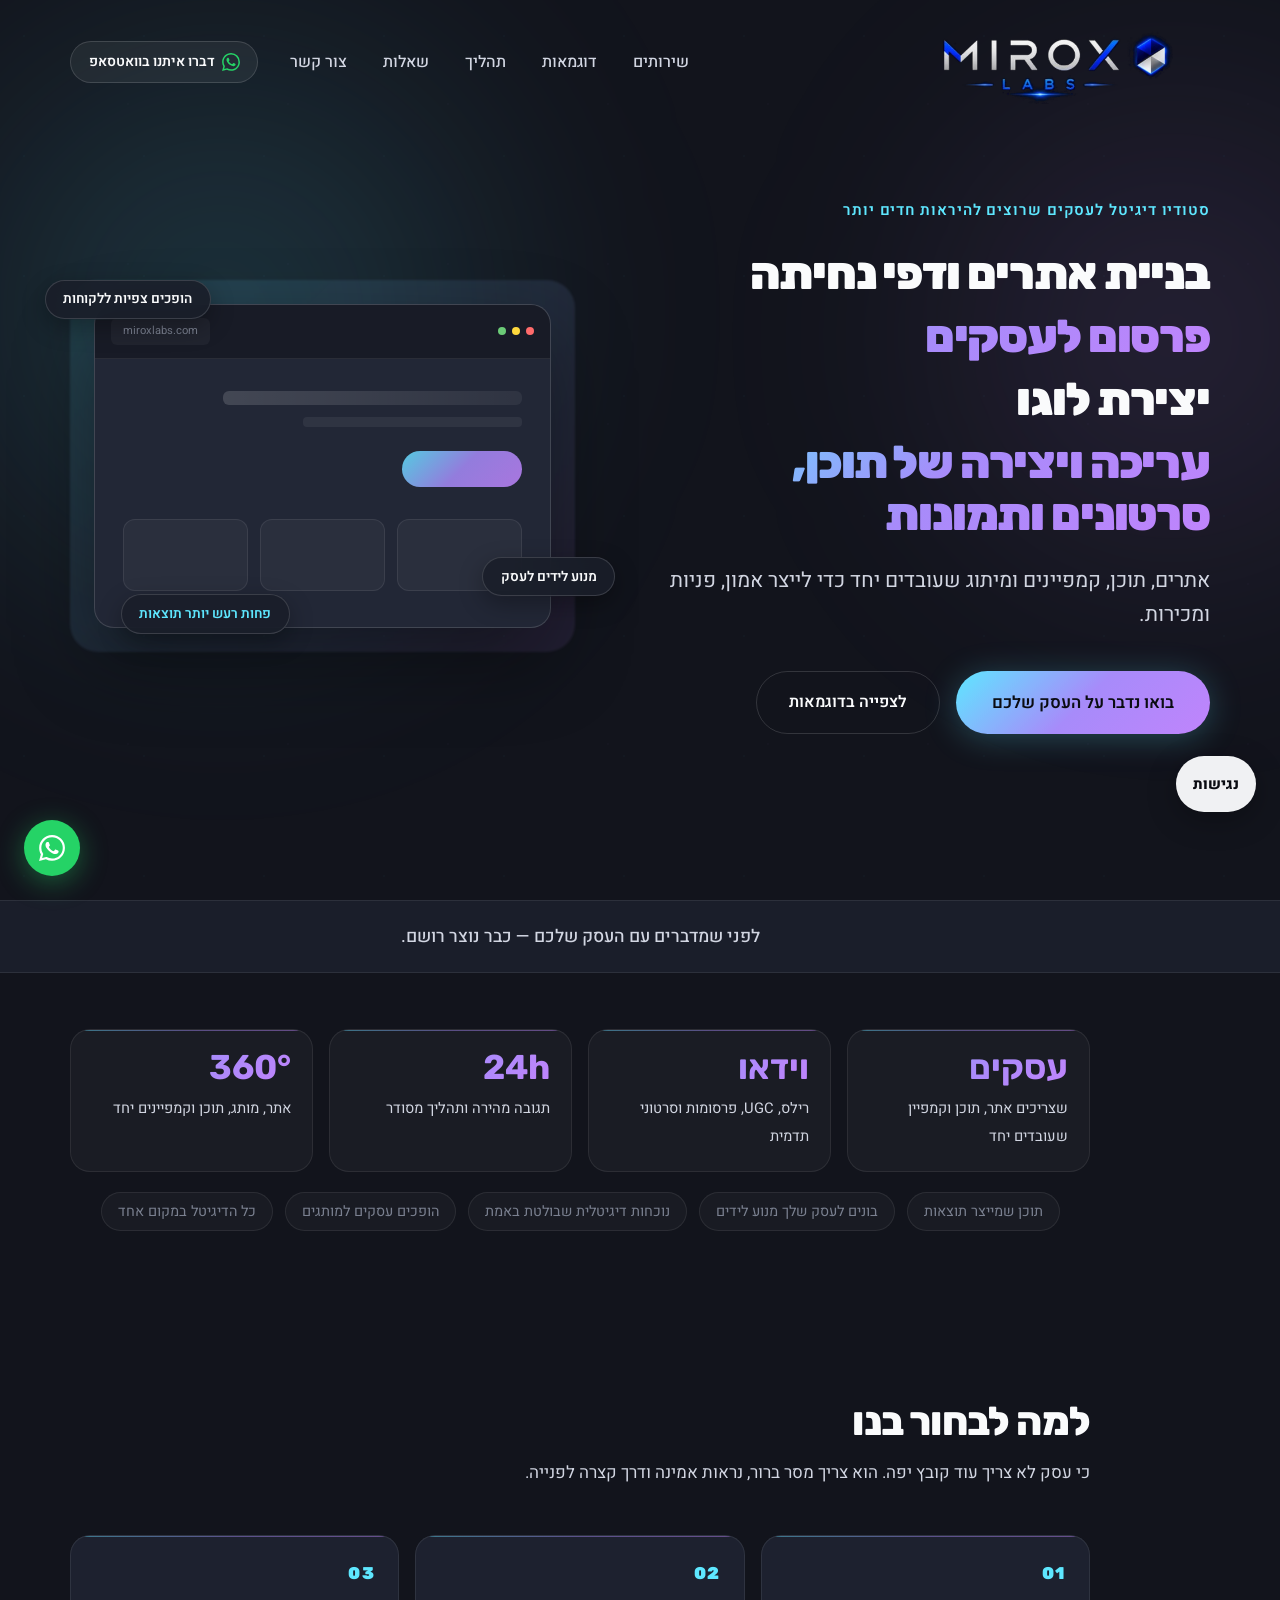
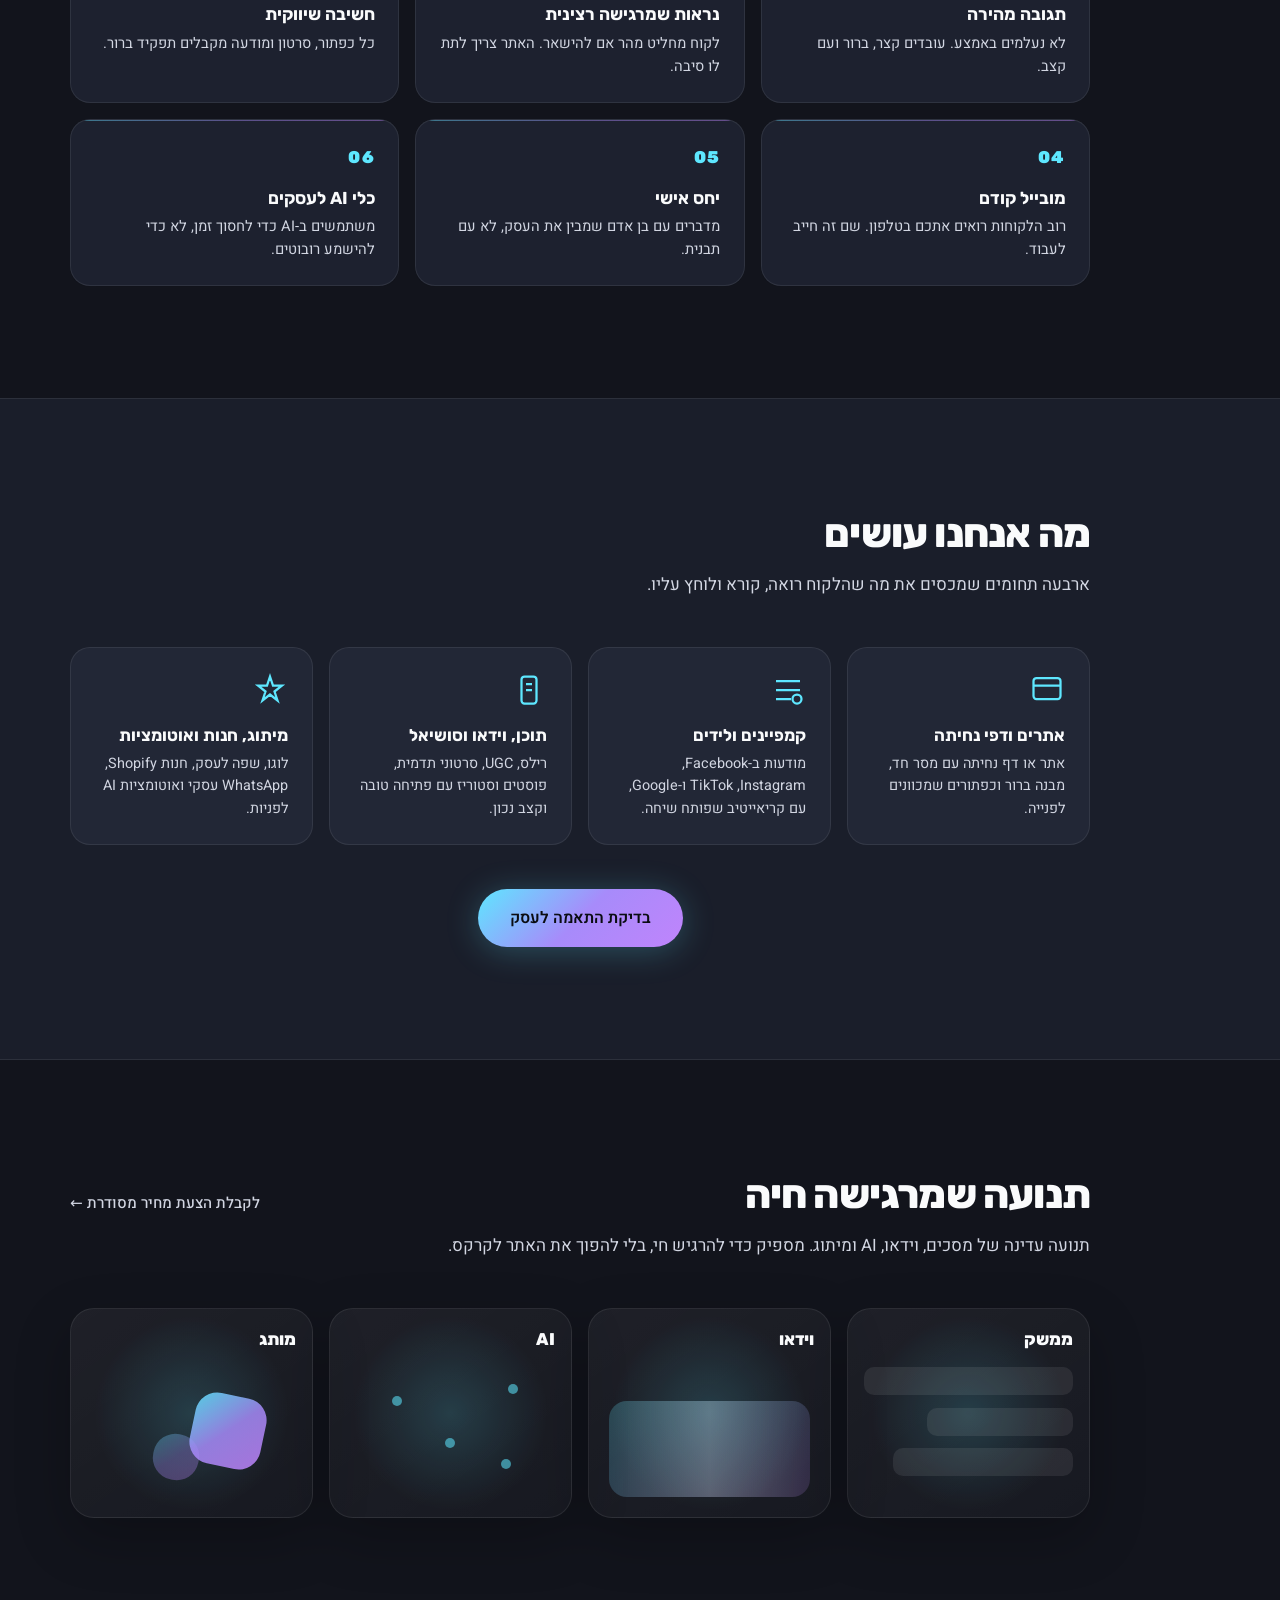
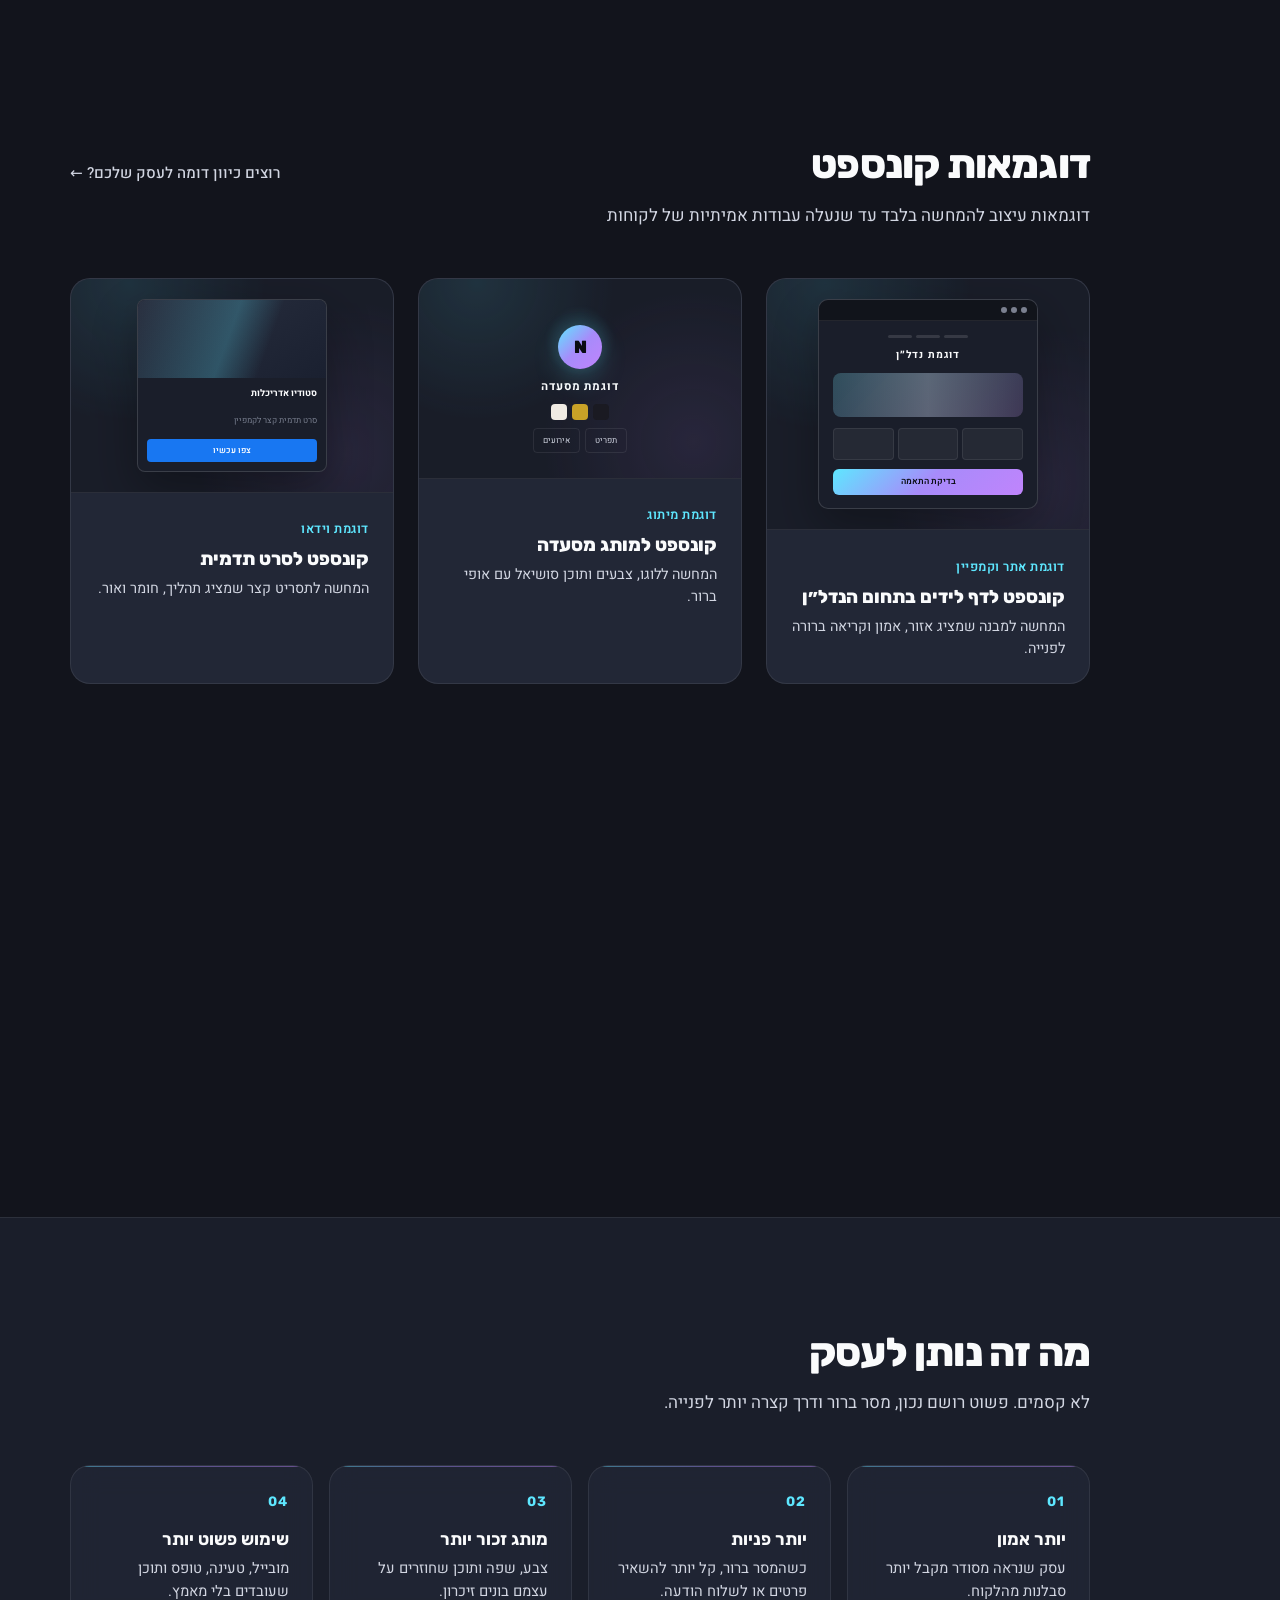
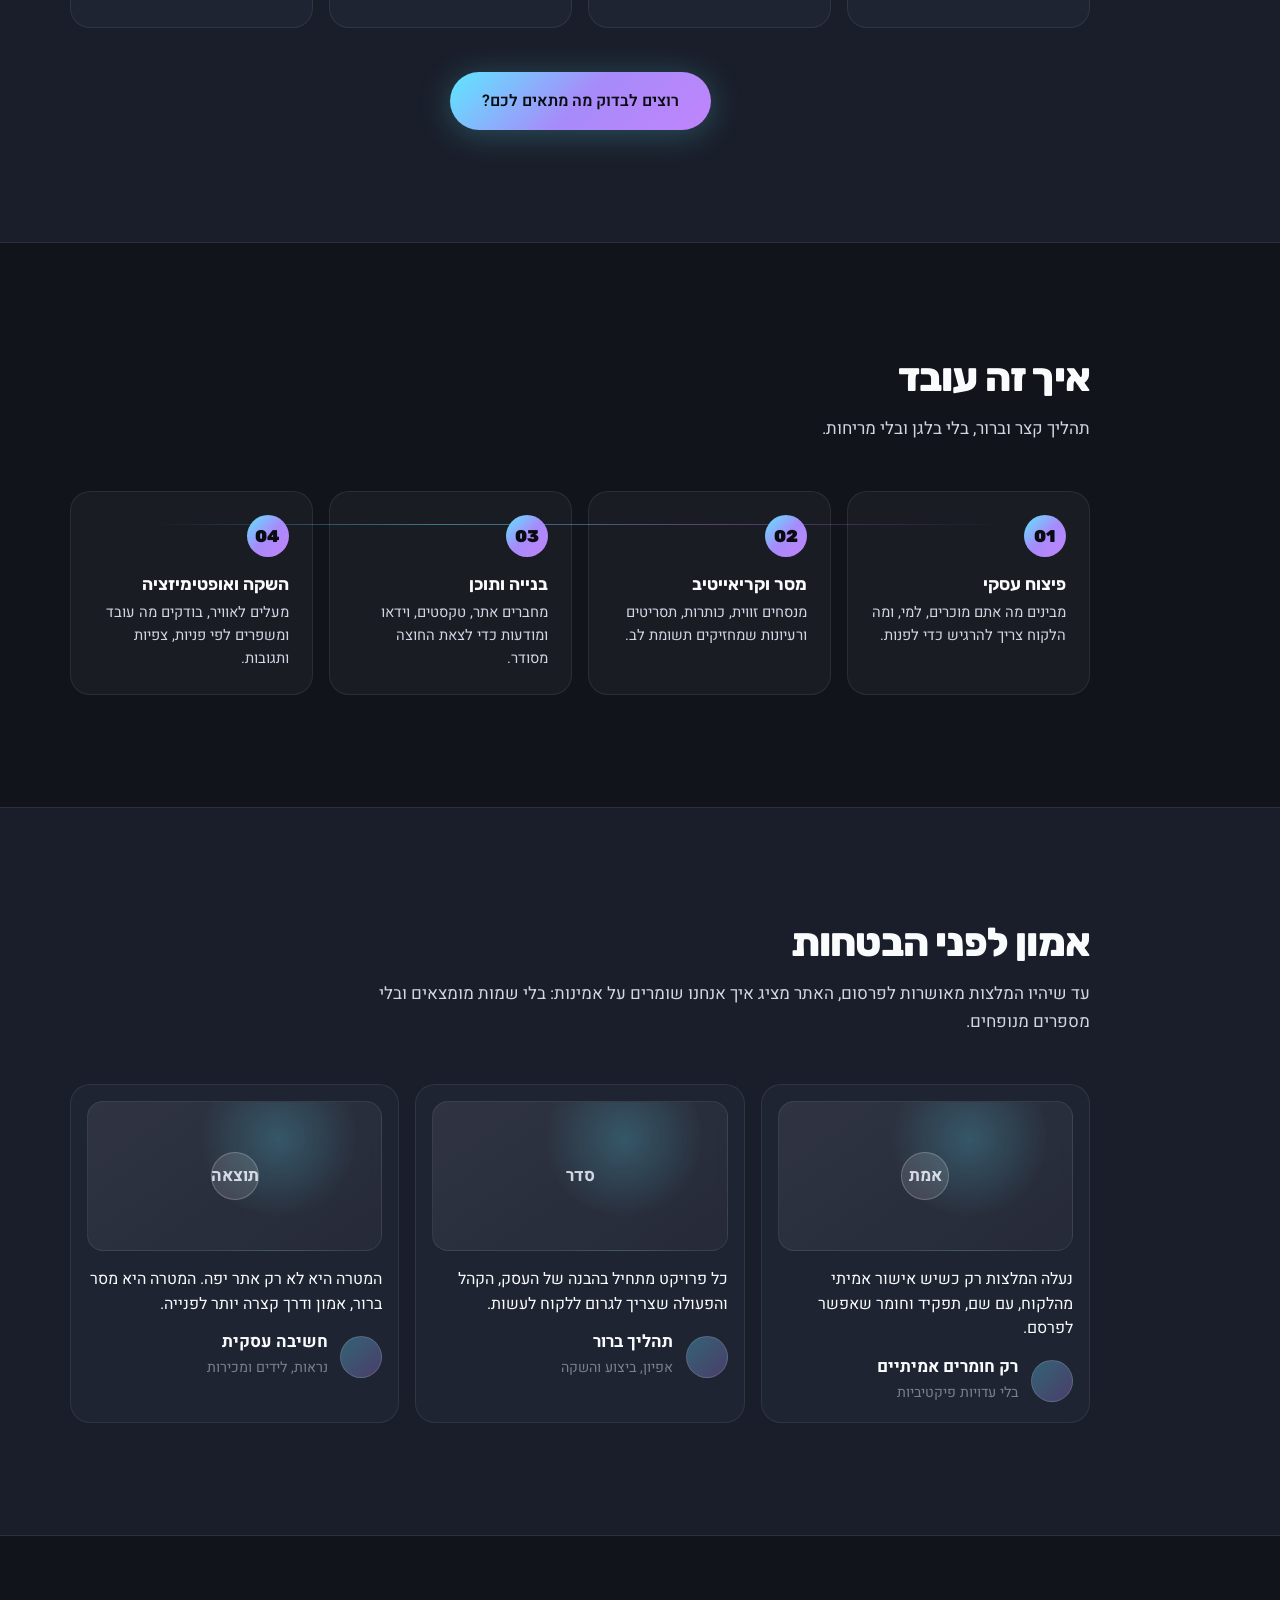
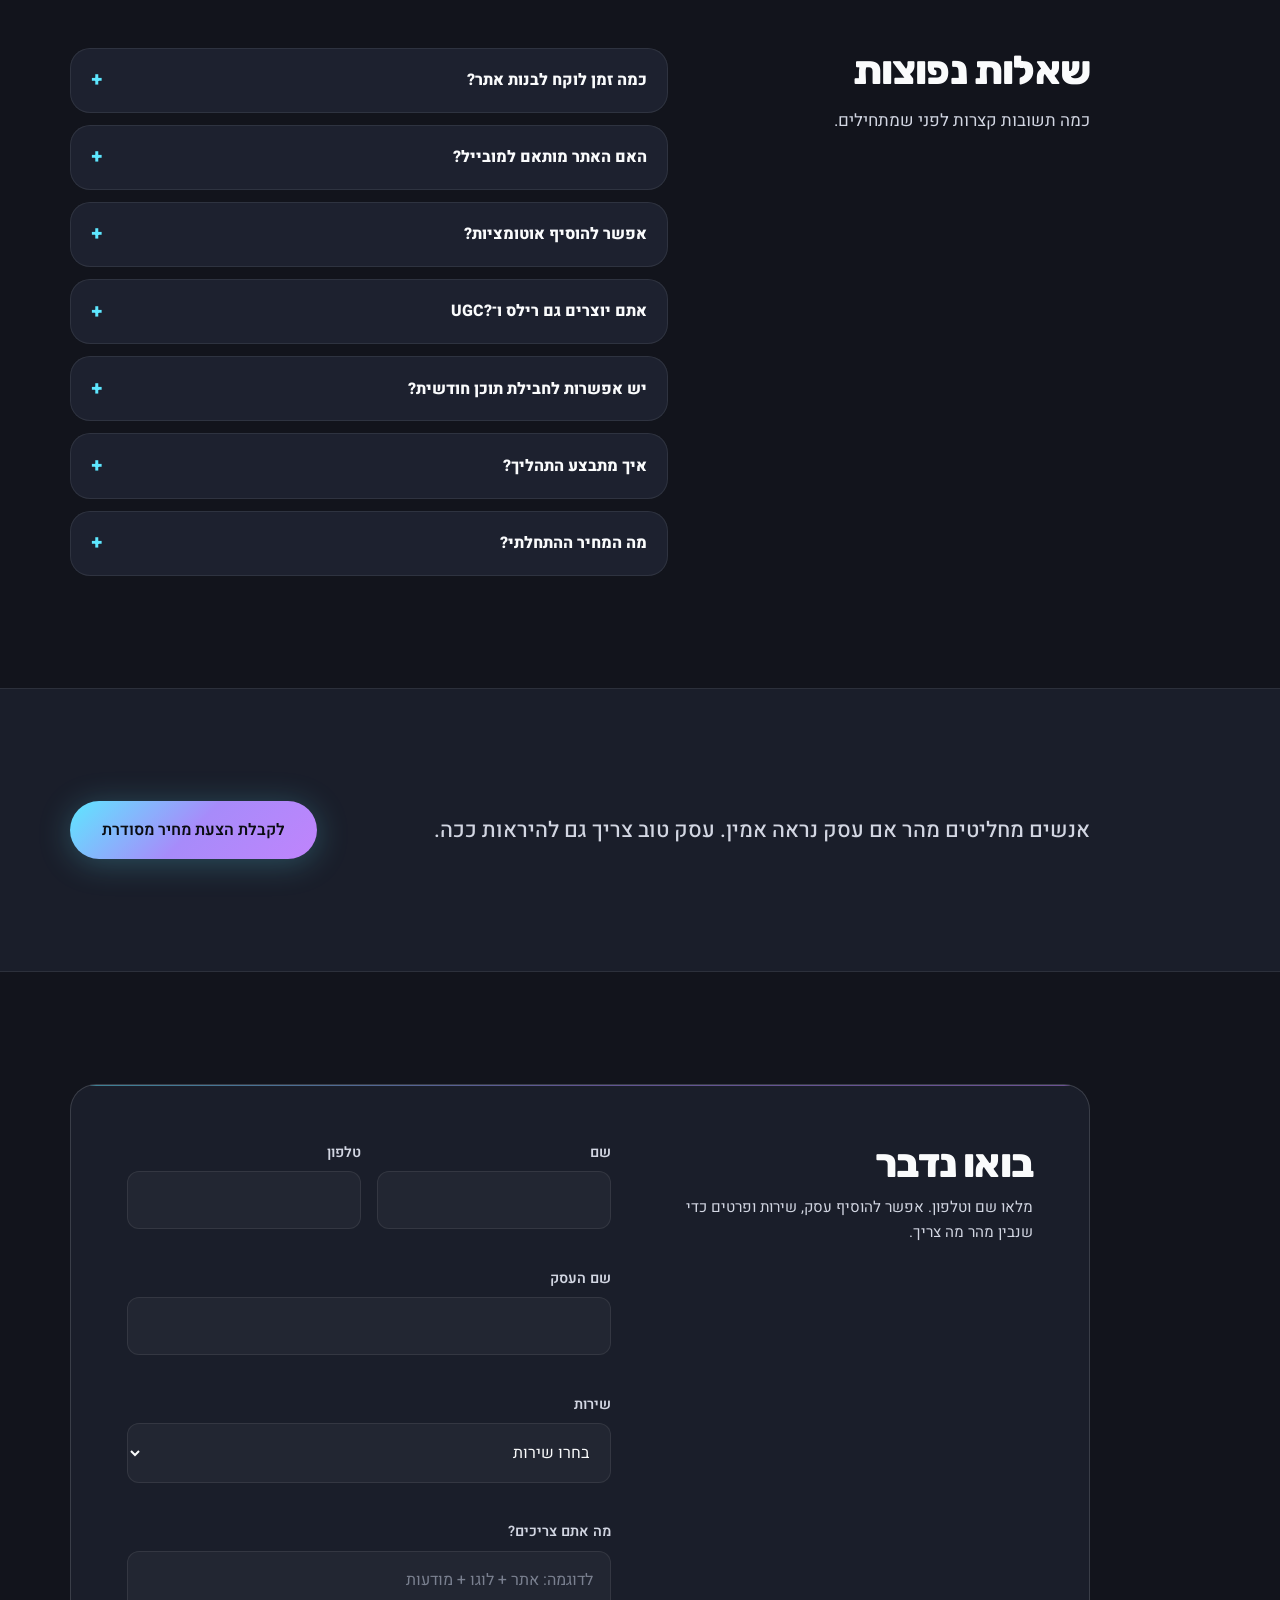
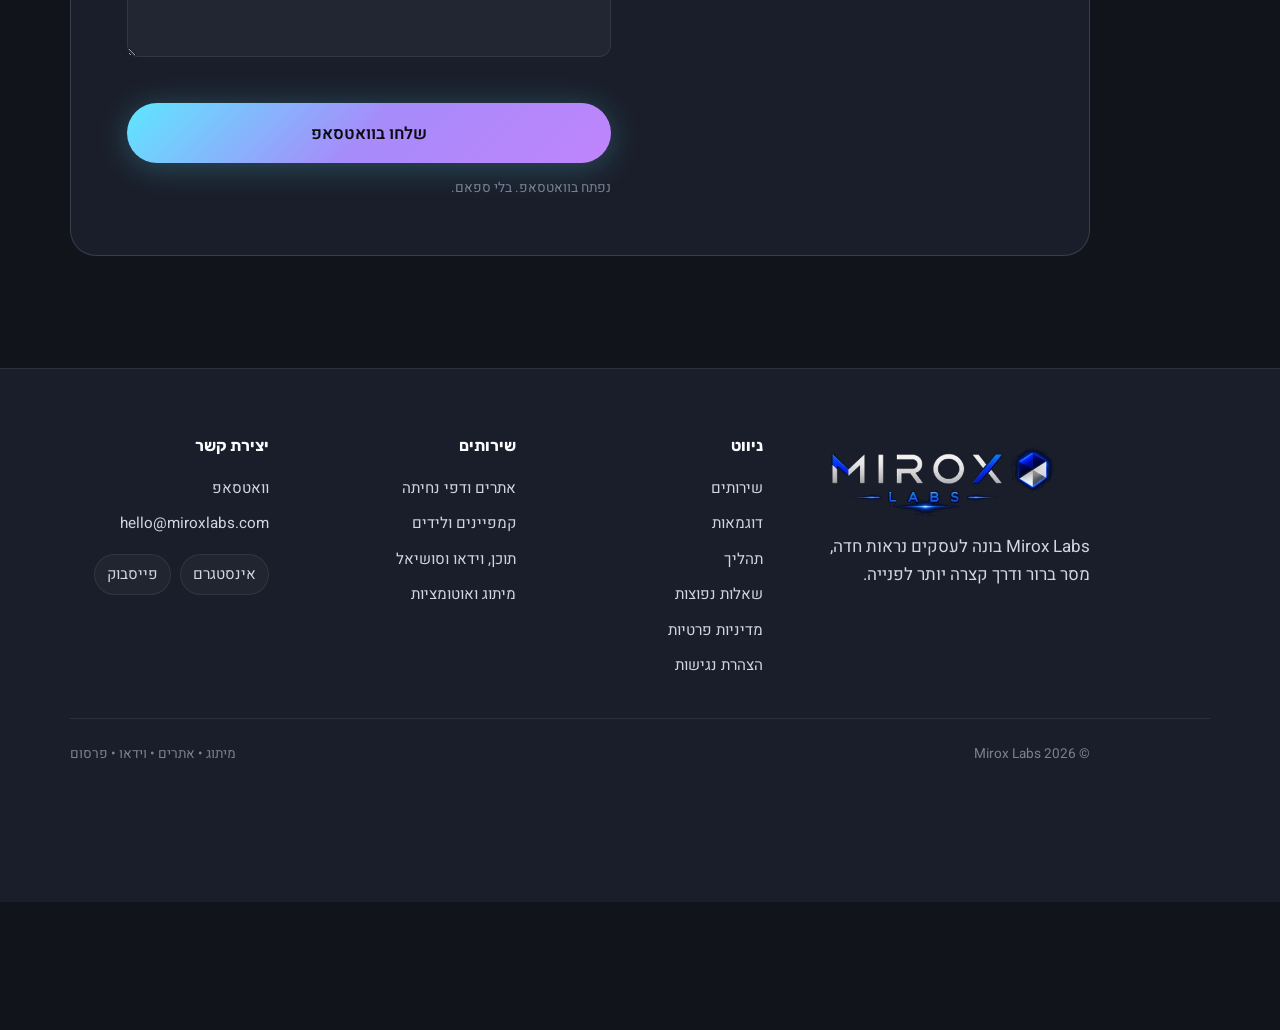
<file: index.html>
<!DOCTYPE html>
<html lang="he" dir="rtl" data-whatsapp="972557128536">
<head>
  <meta charset="UTF-8" />
  <meta name="viewport" content="width=device-width, initial-scale=1.0" />
  <meta name="description" content="סוכנות דיגיטל לעסקים שבונה אתרים דפי נחיתה תוכן קמפיינים וחוויית מותג שמייצרת פניות" />
  <meta name="theme-color" content="#12141c" />
  <title>Mirox Labs | אתרים תוכן וקמפיינים לעסקים</title>
  <link rel="icon" href="assets/nexora-logo-transparent.png" type="image/png" />
  <link rel="preconnect" href="https://fonts.googleapis.com" />
  <link rel="preconnect" href="https://fonts.gstatic.com" crossorigin />
  <link href="https://fonts.googleapis.com/css2?family=Heebo:wght@400;500;600;700&family=Rubik:wght@700;800;900&display=swap" rel="stylesheet" />
  <link rel="stylesheet" href="styles.css" />
</head>
<body>
  <a class="skip-link" href="#main-content">דלג לתוכן הראשי</a>
  <div class="scroll-progress" id="scrollProgress" aria-hidden="true"></div>

  <div class="bg" aria-hidden="true">
    <div class="bg__gradient bg__gradient--hero"></div>
    <div class="bg__gradient bg__gradient--services"></div>
  </div>

  <header class="nav" id="nav" role="banner">
    <div class="shell nav__row">
      <a href="#main-content" class="logo" aria-label="Mirox Labs">
        <img src="assets/nexora-logo-transparent.png" alt="Mirox Labs" class="logo__img" width="248" height="54" />
      </a>
      <nav class="nav__menu" id="navMenu" aria-label="ניווט ראשי">
        <ul class="nav__list">
          <li><a href="#services">שירותים</a></li>
          <li><a href="#work">דוגמאות</a></li>
          <li><a href="#process">תהליך</a></li>
          <li><a href="#faq">שאלות</a></li>
          <li><a href="#contact">צור קשר</a></li>
        </ul>
        <a href="#" class="nav__wa" id="navWa" target="_blank" rel="noopener noreferrer">
          <svg width="18" height="18" viewBox="0 0 24 24" fill="currentColor" aria-hidden="true"><path d="M17.472 14.382c-.297-.149-1.758-.867-2.03-.967-.273-.099-.471-.148-.67.15-.197.297-.767.966-.94 1.164-.173.199-.347.223-.644.075-.297-.15-1.255-.463-2.39-1.475-.883-.788-1.48-1.761-1.653-2.059-.173-.297-.018-.458.13-.606.134-.133.298-.347.446-.52.149-.174.198-.298.298-.497.099-.198.05-.371-.025-.52-.075-.149-.669-1.612-.916-2.207-.242-.579-.487-.5-.669-.51-.173-.008-.371-.01-.57-.01-.198 0-.52.074-.792.372-.272.297-1.04 1.016-1.04 2.479 0 1.462 1.065 2.875 1.213 3.074.149.198 2.096 3.2 5.077 4.487.709.306 1.262.489 1.694.625.712.227 1.36.195 1.871.118.571-.085 1.758-.719 2.006-1.413.248-.694.248-1.289.173-1.413-.074-.124-.272-.198-.57-.347m-5.421 7.403h-.004a9.87 9.87 0 01-5.031-1.378l-.361-.214-3.741.982.998-3.648-.235-.374a9.86 9.86 0 01-1.51-5.26c.001-5.45 4.436-9.884 9.888-9.884 2.64 0 5.122 1.03 6.988 2.898a9.825 9.825 0 012.893 6.994c-.003 5.45-4.435 9.884-9.881 9.884m8.413-18.297A11.815 11.815 0 0012.05 0C5.495 0 .16 5.335.157 11.892c0 2.096.547 4.142 1.588 5.945L.057 24l6.305-1.654a11.882 11.882 0 005.683 1.448h.005c6.554 0 11.89-5.335 11.893-11.893a11.821 11.821 0 00-3.48-8.413z"/></svg>
          דברו איתנו בוואטסאפ
        </a>
      </nav>
      <button class="nav__ham" id="ham" type="button" aria-label="פתח תפריט" aria-expanded="false" aria-controls="navMenu"><span></span><span></span></button>
    </div>
  </header>

  <main id="main-content" tabindex="-1">

    <section class="hero" aria-labelledby="hero-h">
      <div class="shell hero__inner">
        <div class="hero__copy">
          <p class="hero__eyebrow reveal">סטודיו דיגיטל לעסקים שרוצים להיראות חדים יותר</p>
          <h1 class="hero__title reveal reveal--1" id="hero-h">
            <span class="hero__kw">בניית אתרים ודפי נחיתה</span>
            <span class="hero__kw hero__kw--accent">פרסום לעסקים</span>
            <span class="hero__kw">יצירת לוגו</span>
            <span class="hero__kw hero__kw--accent">עריכה ויצירה של תוכן, סרטונים ותמונות</span>
          </h1>
          <p class="hero__lead reveal reveal--2">אתרים, תוכן, קמפיינים ומיתוג שעובדים יחד כדי לייצר אמון, פניות ומכירות.</p>
          <div class="hero__actions reveal reveal--3">
            <a href="#" class="btn btn--primary btn--lg" id="heroWa" target="_blank" rel="noopener noreferrer">בואו נדבר על העסק שלכם</a>
            <a href="#work" class="btn btn--ghost">לצפייה בדוגמאות</a>
          </div>
        </div>

        <div class="hero__visual reveal reveal--2" aria-hidden="true">
          <div class="hero__frame">
            <div class="hero__frame-glow"></div>
            <div class="preview">
              <div class="preview__bar">
                <span></span><span></span><span></span>
                <div class="preview__url">miroxlabs.com</div>
              </div>
              <div class="preview__body">
                <div class="preview__headline"></div>
                <div class="preview__sub"></div>
                <div class="preview__cta"></div>
                <div class="preview__cards">
                  <span></span><span></span><span></span>
                </div>
              </div>
            </div>
            <div class="hero__badge hero__badge--1">הופכים צפיות ללקוחות</div>
            <div class="hero__badge hero__badge--2">מנוע לידים לעסק</div>
            <div class="hero__badge hero__badge--3">פחות רעש יותר תוצאות</div>
          </div>
        </div>
      </div>
    </section>

    <div class="trust-bar">
      <div class="shell">
        <p class="trust-bar__text reveal">לפני שמדברים עם העסק שלכם — כבר נוצר רושם.</p>
      </div>
    </div>

    <section class="proof section section--compact" aria-labelledby="proof-h">
      <div class="shell">
        <h2 class="sr-only" id="proof-h">הוכחות ונתונים</h2>
        <div class="proof__grid reveal">
          <div class="proof__item">
            <strong>עסקים</strong>
            <span>שצריכים אתר, תוכן וקמפיין שעובדים יחד</span>
          </div>
          <div class="proof__item">
            <strong>וידאו</strong>
            <span>רילס, <bdi>UGC</bdi>, פרסומות וסרטוני תדמית</span>
          </div>
          <div class="proof__item">
            <strong><bdi>24h</bdi></strong>
            <span>תגובה מהירה ותהליך מסודר</span>
          </div>
          <div class="proof__item">
            <strong><bdi>360°</bdi></strong>
            <span>אתר, מותג, תוכן וקמפיינים יחד</span>
          </div>
        </div>
        <div class="client-logos reveal reveal--1" aria-label="מילות מפתח שמובילות את העבודה שלנו">
          <span>תוכן שמייצר תוצאות</span>
          <span>בונים לעסק שלך מנוע לידים</span>
          <span>נוכחות דיגיטלית שבולטת באמת</span>
          <span>הופכים עסקים למותגים</span>
          <span>כל הדיגיטל במקום אחד</span>
        </div>
      </div>
    </section>

    <section class="why section" id="why" aria-labelledby="why-h">
      <div class="shell">
        <header class="section-head reveal">
          <h2 class="section-head__title" id="why-h">למה לבחור בנו</h2>
          <p class="section-head__sub">כי עסק לא צריך עוד קובץ יפה. הוא צריך מסר ברור, נראות אמינה ודרך קצרה לפנייה.</p>
        </header>
        <div class="why-grid">
          <article class="why-card reveal">
            <span class="why-card__icon" aria-hidden="true">01</span>
            <h3>תגובה מהירה</h3>
            <p>לא נעלמים באמצע. עובדים קצר, ברור ועם קצב.</p>
          </article>
          <article class="why-card reveal reveal--1">
            <span class="why-card__icon" aria-hidden="true">02</span>
            <h3>נראות שמרגישה רצינית</h3>
            <p>לקוח מחליט מהר אם להישאר. האתר צריך לתת לו סיבה.</p>
          </article>
          <article class="why-card reveal reveal--2">
            <span class="why-card__icon" aria-hidden="true">03</span>
            <h3>חשיבה שיווקית</h3>
            <p>כל כפתור, סרטון ומודעה מקבלים תפקיד ברור.</p>
          </article>
          <article class="why-card reveal">
            <span class="why-card__icon" aria-hidden="true">04</span>
            <h3>מובייל קודם</h3>
            <p>רוב הלקוחות רואים אתכם בטלפון. שם זה חייב לעבוד.</p>
          </article>
          <article class="why-card reveal reveal--1">
            <span class="why-card__icon" aria-hidden="true">05</span>
            <h3>יחס אישי</h3>
            <p>מדברים עם בן אדם שמבין את העסק, לא עם תבנית.</p>
          </article>
          <article class="why-card reveal reveal--2">
            <span class="why-card__icon" aria-hidden="true">06</span>
            <h3>כלי <bdi>AI</bdi> לעסקים</h3>
            <p>משתמשים ב-<bdi>AI</bdi> כדי לחסוך זמן, לא כדי להישמע רובוטים.</p>
          </article>
        </div>
      </div>
    </section>

    <section class="services section section--alt" id="services" aria-labelledby="svc-h">
      <div class="shell">
        <header class="section-head reveal">
          <h2 class="section-head__title" id="svc-h">מה אנחנו עושים</h2>
          <p class="section-head__sub">ארבעה תחומים שמכסים את מה שהלקוח רואה, קורא ולוחץ עליו.</p>
        </header>
        <div class="svc-cards">
          <article class="svc-card reveal">
            <div class="svc-card__icon" aria-hidden="true"><svg viewBox="0 0 24 24" fill="none" stroke="currentColor" stroke-width="1.5"><rect x="3" y="4" width="18" height="14" rx="2"/><path d="M3 9h18"/></svg></div>
            <h3>אתרים ודפי נחיתה</h3>
            <p>אתר או דף נחיתה עם מסר חד, מבנה ברור וכפתורים שמכוונים לפנייה.</p>
          </article>
          <article class="svc-card reveal reveal--1">
            <div class="svc-card__icon" aria-hidden="true"><svg viewBox="0 0 24 24" fill="none" stroke="currentColor" stroke-width="1.5"><path d="M4 6h16M4 12h16M4 18h10"/><circle cx="18" cy="18" r="3"/></svg></div>
            <h3>קמפיינים ולידים</h3>
            <p>מודעות ב-<bdi>Facebook</bdi>, <bdi>Instagram</bdi>, <bdi>TikTok</bdi> ו-<bdi>Google</bdi>, עם קריאייטיב שפותח שיחה.</p>
          </article>
          <article class="svc-card reveal reveal--2">
            <div class="svc-card__icon" aria-hidden="true"><svg viewBox="0 0 24 24" fill="none" stroke="currentColor" stroke-width="1.5"><rect x="7" y="3" width="10" height="18" rx="2"/><path d="M10 8h4M10 12h4M12 17h.01"/></svg></div>
            <h3>תוכן, וידאו וסושיאל</h3>
            <p>רילס, <bdi>UGC</bdi>, סרטוני תדמית, פוסטים וסטוריז עם פתיחה טובה וקצב נכון.</p>
          </article>
          <article class="svc-card reveal">
            <div class="svc-card__icon" aria-hidden="true"><svg viewBox="0 0 24 24" fill="none" stroke="currentColor" stroke-width="1.5"><path d="M12 3l2 6h6l-5 4 2 6-5-4-5 4 2-6-5-4h6z"/></svg></div>
            <h3>מיתוג, חנות ואוטומציות</h3>
            <p>לוגו, שפה לעסק, חנות <bdi>Shopify</bdi>, <bdi>WhatsApp</bdi> עסקי ואוטומציות <bdi>AI</bdi> לפניות.</p>
          </article>
        </div>
        <div class="section-cta reveal">
          <a href="#" class="btn btn--primary" id="servicesWa" target="_blank" rel="noopener noreferrer">בדיקת התאמה לעסק</a>
        </div>
      </div>
    </section>

    <section class="showcase section" aria-labelledby="showcase-h">
      <div class="shell">
        <header class="section-head section-head--row reveal">
          <div>
            <h2 class="section-head__title" id="showcase-h">תנועה שמרגישה חיה</h2>
            <p class="section-head__sub">תנועה עדינה של מסכים, וידאו, <bdi>AI</bdi> ומיתוג. מספיק כדי להרגיש חי, בלי להפוך את האתר לקרקס.</p>
          </div>
          <a href="#contact" class="section-head__link">לקבלת הצעת מחיר מסודרת ←</a>
        </header>
        <div class="showcase-strip reveal">
          <div class="showcase-loop showcase-loop--ui">
            <span>ממשק</span>
            <i></i><i></i><i></i>
          </div>
          <div class="showcase-loop showcase-loop--video">
            <span>וידאו</span>
            <b></b>
          </div>
          <div class="showcase-loop showcase-loop--ai">
            <span><bdi>AI</bdi></span>
            <i></i><i></i><i></i><i></i>
          </div>
          <div class="showcase-loop showcase-loop--brand">
            <span>מותג</span>
            <b></b><b></b>
          </div>
        </div>
      </div>
    </section>

    <section class="work section" id="work" aria-labelledby="work-h">
      <div class="shell">
        <header class="section-head section-head--row reveal">
          <div>
            <h2 class="section-head__title" id="work-h">דוגמאות קונספט</h2>
            <p class="section-head__sub">דוגמאות עיצוב להמחשה בלבד עד שנעלה עבודות אמיתיות של לקוחות</p>
          </div>
          <a href="#contact" class="section-head__link">רוצים כיוון דומה לעסק שלכם? ←</a>
        </header>
        <div class="work-grid">
          <article class="work-card reveal">
            <div class="work-card__preview" aria-hidden="true">
              <div class="mock-device">
                <div class="mock-device__chrome"><span></span><span></span><span></span></div>
                <div class="mock-device__screen mock-device__screen--site">
                  <div class="mock-site__nav"><i></i><i></i><i></i></div>
                  <div class="mock-site__title">דוגמת נדל״ן</div>
                  <div class="mock-site__hero"></div>
                  <div class="mock-site__blocks"><i></i><i></i><i></i></div>
                  <div class="mock-site__btn">בדיקת התאמה</div>
                </div>
              </div>
            </div>
            <div class="work-card__body">
              <span class="work-card__tag">דוגמת אתר וקמפיין</span>
              <h3>קונספט לדף לידים בתחום הנדל״ן</h3>
              <p>המחשה למבנה שמציג אזור, אמון וקריאה ברורה לפנייה.</p>
            </div>
          </article>
          <article class="work-card reveal reveal--1">
            <div class="work-card__preview" aria-hidden="true">
              <div class="mock-brand">
                <div class="mock-brand__seal"></div>
                <div class="mock-brand__logo">N</div>
                <div class="mock-brand__name">דוגמת מסעדה</div>
                <div class="mock-brand__colors"><i></i><i></i><i></i></div>
                <div class="mock-brand__menu"><span>תפריט</span><span>אירועים</span></div>
              </div>
            </div>
            <div class="work-card__body">
              <span class="work-card__tag">דוגמת מיתוג</span>
              <h3>קונספט למותג מסעדה</h3>
              <p>המחשה ללוגו, צבעים ותוכן סושיאל עם אופי ברור.</p>
            </div>
          </article>
          <article class="work-card reveal reveal--2">
            <div class="work-card__preview" aria-hidden="true">
              <div class="mock-ad">
                <div class="mock-ad__image"></div>
                <div class="mock-ad__content">
                  <strong>סטודיו אדריכלות</strong>
                  <span>סרט תדמית קצר לקמפיין</span>
                  <div class="mock-ad__btn">צפו עכשיו</div>
                </div>
              </div>
            </div>
            <div class="work-card__body">
              <span class="work-card__tag">דוגמת וידאו</span>
              <h3>קונספט לסרט תדמית</h3>
              <p>המחשה לתסריט קצר שמציג תהליך, חומר ואור.</p>
            </div>
          </article>
          <article class="work-card reveal">
            <div class="work-card__preview work-card__preview--human" aria-hidden="true">
              <div class="human-shot">
                <div class="human-shot__phone"></div>
                <div class="human-shot__person"></div>
                <div class="human-shot__caption"><bdi>Reels</bdi> / <bdi>UGC</bdi></div>
              </div>
            </div>
            <div class="work-card__body">
              <span class="work-card__tag">דוגמת סושיאל</span>
              <h3>קונספט לרילס לעסק מקומי</h3>
              <p>המחשה לסרטון קצר עם פתיחה חזקה, כתוביות וקצב שמתאים לפיד.</p>
            </div>
          </article>
          <article class="work-card reveal reveal--1">
            <div class="work-card__preview" aria-hidden="true">
              <div class="campaign-board">
                <span>דוגמה למדידת ביצועים</span>
                <strong>מדידה</strong>
                <i></i><i></i><i></i>
              </div>
            </div>
            <div class="work-card__body">
              <span class="work-card__tag">דוגמת קמפיין</span>
              <h3>קונספט למעקב קמפיין</h3>
              <p>המחשה למודעות, דף נחיתה ומעקב אחרי פניות ותקציב.</p>
            </div>
          </article>
          <article class="work-card reveal reveal--2">
            <div class="work-card__preview" aria-hidden="true">
              <div class="identity-stack">
                <span></span><span></span><span></span>
                <strong>ערכת מותג</strong>
              </div>
            </div>
            <div class="work-card__body">
              <span class="work-card__tag">דוגמת זהות</span>
              <h3>קונספט לשפה של מותג</h3>
              <p>המחשה ללוגו, צבעים, טיפוגרפיה ופוסטים ראשונים.</p>
            </div>
          </article>
        </div>
      </div>
    </section>

    <section class="results section section--alt" aria-labelledby="results-h">
      <div class="shell">
        <header class="section-head reveal">
          <h2 class="section-head__title" id="results-h">מה זה נותן לעסק</h2>
          <p class="section-head__sub">לא קסמים. פשוט רושם נכון, מסר ברור ודרך קצרה יותר לפנייה.</p>
        </header>
        <div class="results-grid">
          <article class="result-card reveal">
            <strong>01</strong>
            <h3>יותר אמון</h3>
            <p>עסק שנראה מסודר מקבל יותר סבלנות מהלקוח.</p>
          </article>
          <article class="result-card reveal reveal--1">
            <strong>02</strong>
            <h3>יותר פניות</h3>
            <p>כשהמסר ברור, קל יותר להשאיר פרטים או לשלוח הודעה.</p>
          </article>
          <article class="result-card reveal reveal--2">
            <strong>03</strong>
            <h3>מותג זכור יותר</h3>
            <p>צבע, שפה ותוכן שחוזרים על עצמם בונים זיכרון.</p>
          </article>
          <article class="result-card reveal">
            <strong>04</strong>
            <h3>שימוש פשוט יותר</h3>
            <p>מובייל, טעינה, טופס ותוכן שעובדים בלי מאמץ.</p>
          </article>
        </div>
        <div class="section-cta reveal">
          <a href="#" class="btn btn--primary" id="resultsWa" target="_blank" rel="noopener noreferrer">רוצים לבדוק מה מתאים לכם?</a>
        </div>
      </div>
    </section>

    <section class="process section" id="process" aria-labelledby="process-h">
      <div class="shell">
        <header class="section-head reveal">
          <h2 class="section-head__title" id="process-h">איך זה עובד</h2>
          <p class="section-head__sub">תהליך קצר וברור, בלי בלגן ובלי מריחות.</p>
        </header>
        <div class="timeline">
          <article class="timeline__item reveal">
            <span>01</span>
            <h3>פיצוח עסקי</h3>
            <p>מבינים מה אתם מוכרים, למי, ומה הלקוח צריך להרגיש כדי לפנות.</p>
          </article>
          <article class="timeline__item reveal reveal--1">
            <span>02</span>
            <h3>מסר וקריאייטיב</h3>
            <p>מנסחים זווית, כותרות, תסריטים ורעיונות שמחזיקים תשומת לב.</p>
          </article>
          <article class="timeline__item reveal reveal--2">
            <span>03</span>
            <h3>בנייה ותוכן</h3>
            <p>מחברים אתר, טקסטים, וידאו ומודעות כדי לצאת החוצה מסודר.</p>
          </article>
          <article class="timeline__item reveal">
            <span>04</span>
            <h3>השקה ואופטימיזציה</h3>
            <p>מעלים לאוויר, בודקים מה עובד ומשפרים לפי פניות, צפיות ותגובות.</p>
          </article>
        </div>
      </div>
    </section>

    <section class="testimonials section section--alt" aria-labelledby="testimonials-h">
      <div class="shell">
        <header class="section-head reveal">
          <h2 class="section-head__title" id="testimonials-h">אמון לפני הבטחות</h2>
          <p class="section-head__sub">עד שיהיו המלצות מאושרות לפרסום, האתר מציג איך אנחנו שומרים על אמינות: בלי שמות מומצאים ובלי מספרים מנופחים.</p>
        </header>
        <div class="testimonial-grid">
          <article class="testimonial-card reveal">
            <div class="testimonial-card__media testimonial-card__media--video" aria-hidden="true"><span>אמת</span></div>
            <blockquote>נעלה המלצות רק כשיש אישור אמיתי מהלקוח, עם שם, תפקיד וחומר שאפשר לפרסם.</blockquote>
            <div class="testimonial-card__person">
              <span class="testimonial-card__avatar" aria-hidden="true"></span>
              <div>
                <strong>רק חומרים אמיתיים</strong>
                <small>בלי עדויות פיקטיביות</small>
              </div>
            </div>
          </article>
          <article class="testimonial-card reveal reveal--1">
            <div class="testimonial-card__media" aria-hidden="true"><span>סדר</span></div>
            <blockquote>כל פרויקט מתחיל בהבנה של העסק, הקהל והפעולה שצריך לגרום ללקוח לעשות.</blockquote>
            <div class="testimonial-card__person">
              <span class="testimonial-card__avatar" aria-hidden="true"></span>
              <div>
                <strong>תהליך ברור</strong>
                <small>אפיון, ביצוע והשקה</small>
              </div>
            </div>
          </article>
          <article class="testimonial-card reveal reveal--2">
            <div class="testimonial-card__media testimonial-card__media--video" aria-hidden="true"><span>תוצאה</span></div>
            <blockquote>המטרה היא לא רק אתר יפה. המטרה היא מסר ברור, אמון ודרך קצרה יותר לפנייה.</blockquote>
            <div class="testimonial-card__person">
              <span class="testimonial-card__avatar" aria-hidden="true"></span>
              <div>
                <strong>חשיבה עסקית</strong>
                <small>נראות, לידים ומכירות</small>
              </div>
            </div>
          </article>
        </div>
      </div>
    </section>

    <section class="faq section" id="faq" aria-labelledby="faq-h">
      <div class="shell faq__inner">
        <header class="section-head reveal">
          <h2 class="section-head__title" id="faq-h">שאלות נפוצות</h2>
          <p class="section-head__sub">כמה תשובות קצרות לפני שמתחילים.</p>
        </header>
        <div class="faq-list reveal">
          <details class="faq-item">
            <summary>כמה זמן לוקח לבנות אתר?</summary>
            <p>דף נחיתה יכול לקחת כשבוע עד שבועיים. אתר מלא בדרך כלל לוקח כמה שבועות, לפי כמות העמודים, התוכן והעיצוב.</p>
          </details>
          <details class="faq-item">
            <summary>האם האתר מותאם למובייל?</summary>
            <p>כן. כל אתר ודף נחיתה נבנים קודם כל למסך קטן, כי שם רוב הלקוחות פוגשים את העסק.</p>
          </details>
          <details class="faq-item">
            <summary>אפשר להוסיף אוטומציות?</summary>
            <p>כן. אפשר לחבר טפסים, וואטסאפ, לידים, הודעות ותהליכים שמורידים עבודה ידנית.</p>
          </details>
          <details class="faq-item">
            <summary><span class="faq-question-text">אתם יוצרים גם רילס ו־<bdi dir="ltr">UGC?</bdi></span></summary>
            <p>כן. אפשר לבנות תסריטים, סרטונים קצרים, כתוביות וגרסאות לקמפיינים ממומנים או לסושיאל אורגני.</p>
          </details>
          <details class="faq-item">
            <summary>יש אפשרות לחבילת תוכן חודשית?</summary>
            <p>כן. אפשר לעבוד לפי כמות סרטונים, פוסטים ומודעות בחודש, עם תכנון מראש ורוטציה של קריאייטיב.</p>
          </details>
          <details class="faq-item">
            <summary>איך מתבצע התהליך?</summary>
            <p>שיחה קצרה, אפיון, כיוון עיצובי, בנייה, תיקונים והשקה. הכל בצורה מסודרת וברורה.</p>
          </details>
          <details class="faq-item">
            <summary>מה המחיר ההתחלתי?</summary>
            <p>זה תלוי במה צריך לבנות. אחרי שיחה קצרה אפשר לקבל הצעת מחיר מסודרת לפי היקף העבודה.</p>
          </details>
        </div>
      </div>
    </section>

    <section class="trust section section--alt">
      <div class="shell trust__inner reveal">
        <p class="trust__text">אנשים מחליטים מהר אם עסק נראה אמין. עסק טוב צריך גם להיראות ככה.</p>
        <a href="#" class="btn btn--primary" id="trustWa" target="_blank" rel="noopener noreferrer">לקבלת הצעת מחיר מסודרת</a>
      </div>
    </section>

    <section class="contact section" id="contact" aria-labelledby="contact-h">
      <div class="shell">
        <div class="contact__panel reveal">
          <div class="contact__intro">
            <h2 class="section-head__title" id="contact-h">בואו נדבר</h2>
            <p class="contact__sub">מלאו שם וטלפון. אפשר להוסיף עסק, שירות ופרטים כדי שנבין מהר מה צריך.</p>
          </div>
          <form class="lead-form" id="leadForm" novalidate>
            <fieldset>
              <legend class="sr-only">טופס ליד</legend>
              <div class="lead-form__row">
                <div class="field">
                  <label for="name">שם</label>
                  <input type="text" id="name" name="name" autocomplete="name" required aria-describedby="name-err" />
                  <span class="field__err" id="name-err" role="alert"></span>
                </div>
                <div class="field">
                  <label for="phone">טלפון</label>
                  <input type="tel" id="phone" name="phone" autocomplete="tel" inputmode="tel" required aria-describedby="phone-err" />
                  <span class="field__err" id="phone-err" role="alert"></span>
                </div>
              </div>
              <div class="field">
                <label for="company">שם העסק</label>
                <input type="text" id="company" name="company" autocomplete="organization" aria-describedby="company-err" />
                <span class="field__err" id="company-err" role="alert"></span>
              </div>
              <div class="field">
                <label for="service">שירות</label>
                <select id="service" name="service" aria-describedby="service-err">
                  <option value="" disabled selected>בחרו שירות</option>
                  <option>אתרים ודפי נחיתה</option>
                  <option>קמפיינים ולידים</option>
                  <option>תוכן, וידאו וסושיאל</option>
                  <option>מיתוג, חנות ואוטומציות</option>
                  <option>מספר שירותים</option>
                </select>
                <span class="field__err" id="service-err" role="alert"></span>
              </div>
              <div class="field">
                <label for="details">מה אתם צריכים?</label>
                <textarea id="details" name="details" rows="3" placeholder="לדוגמה: אתר + לוגו + מודעות" aria-describedby="details-err"></textarea>
                <span class="field__err" id="details-err" role="alert"></span>
              </div>
              <input type="text" name="hp" id="hp" class="field--hp" tabindex="-1" autocomplete="off" aria-hidden="true" />
              <button type="submit" class="btn btn--primary btn--lg btn--full">שלחו בוואטסאפ</button>
            </fieldset>
            <p class="lead-form__note" id="formStatus" role="status" aria-live="polite">נפתח בוואטסאפ. בלי ספאם.</p>
          </form>
        </div>
      </div>
    </section>
  </main>

  <footer class="footer" role="contentinfo">
    <div class="shell footer__grid">
      <div class="footer__brand">
        <a href="#main-content" class="logo logo--footer" aria-label="Mirox Labs">
          <img src="assets/nexora-logo-transparent.png" alt="Mirox Labs" class="logo__img logo__img--sm" width="200" height="44" />
        </a>
        <p>Mirox Labs בונה לעסקים נראות חדה, מסר ברור ודרך קצרה יותר לפנייה.</p>
      </div>
      <div class="footer__col">
        <h2>ניווט</h2>
        <a href="#services">שירותים</a>
        <a href="#work">דוגמאות</a>
        <a href="#process">תהליך</a>
        <a href="#faq">שאלות נפוצות</a>
        <a href="privacy.html">מדיניות פרטיות</a>
        <a href="accessibility.html">הצהרת נגישות</a>
      </div>
      <div class="footer__col">
        <h2>שירותים</h2>
        <a href="#services">אתרים ודפי נחיתה</a>
        <a href="#services">קמפיינים ולידים</a>
        <a href="#services">תוכן, וידאו וסושיאל</a>
        <a href="#services">מיתוג ואוטומציות</a>
      </div>
      <div class="footer__col">
        <h2>יצירת קשר</h2>
        <a href="#" id="footerWa" target="_blank" rel="noopener noreferrer">וואטסאפ</a>
        <a href="mailto:hello@miroxlabs.com">hello@miroxlabs.com</a>
        <div class="footer__social">
          <a href="#" aria-label="אינסטגרם">אינסטגרם</a>
          <a href="#" aria-label="פייסבוק">פייסבוק</a>
        </div>
      </div>
    </div>
    <div class="shell footer__bar">
      <p>© 2026 Mirox Labs</p>
      <p>מיתוג • אתרים • וידאו • פרסום</p>
    </div>
  </footer>

  <a href="#" class="wa-fab" id="waFab" aria-label="וואטסאפ" target="_blank" rel="noopener noreferrer">
    <svg width="26" height="26" viewBox="0 0 24 24" fill="currentColor" aria-hidden="true"><path d="M17.472 14.382c-.297-.149-1.758-.867-2.03-.967-.273-.099-.471-.148-.67.15-.197.297-.767.966-.94 1.164-.173.199-.347.223-.644.075-.297-.15-1.255-.463-2.39-1.475-.883-.788-1.48-1.761-1.653-2.059-.173-.297-.018-.458.13-.606.134-.133.298-.347.446-.52.149-.174.198-.298.298-.497.099-.198.05-.371-.025-.52-.075-.149-.669-1.612-.916-2.207-.242-.579-.487-.5-.669-.51-.173-.008-.371-.01-.57-.01-.198 0-.52.074-.792.372-.272.297-1.04 1.016-1.04 2.479 0 1.462 1.065 2.875 1.213 3.074.149.198 2.096 3.2 5.077 4.487.709.306 1.262.489 1.694.625.712.227 1.36.195 1.871.118.571-.085 1.758-.719 2.006-1.413.248-.694.248-1.289.173-1.413-.074-.124-.272-.198-.57-.347m-5.421 7.403h-.004a9.87 9.87 0 01-5.031-1.378l-.361-.214-3.741.982.998-3.648-.235-.374a9.86 9.86 0 01-1.51-5.26c.001-5.45 4.436-9.884 9.888-9.884 2.64 0 5.122 1.03 6.988 2.898a9.825 9.825 0 012.893 6.994c-.003 5.45-4.435 9.884-9.881 9.884m8.413-18.297A11.815 11.815 0 0012.05 0C5.495 0 .16 5.335.157 11.892c0 2.096.547 4.142 1.588 5.945L.057 24l6.305-1.654a11.882 11.882 0 005.683 1.448h.005c6.554 0 11.89-5.335 11.893-11.893a11.821 11.821 0 00-3.48-8.413z"/></svg>
  </a>

  <aside class="a11y" id="a11y" aria-label="כלי נגישות">
    <button class="a11y__toggle" id="a11yToggle" type="button" aria-expanded="false" aria-controls="a11yPanel">
      <span aria-hidden="true">נגישות</span>
      <span class="sr-only">פתח תפריט נגישות</span>
    </button>
    <div class="a11y__panel" id="a11yPanel" hidden>
      <h2 class="a11y__title">תפריט נגישות</h2>
      <button class="a11y__option" type="button" data-a11y-toggle="font">הגדלת טקסט</button>
      <button class="a11y__option" type="button" data-a11y-toggle="contrast">ניגודיות גבוהה</button>
      <button class="a11y__option" type="button" data-a11y-toggle="links">הדגשת קישורים</button>
      <button class="a11y__option" type="button" data-a11y-toggle="motion">צמצום אנימציות</button>
      <button class="a11y__reset" type="button" id="a11yReset">איפוס הגדרות</button>
    </div>
  </aside>

  <script src="script.js" defer></script>
</body>
</html>
</file>
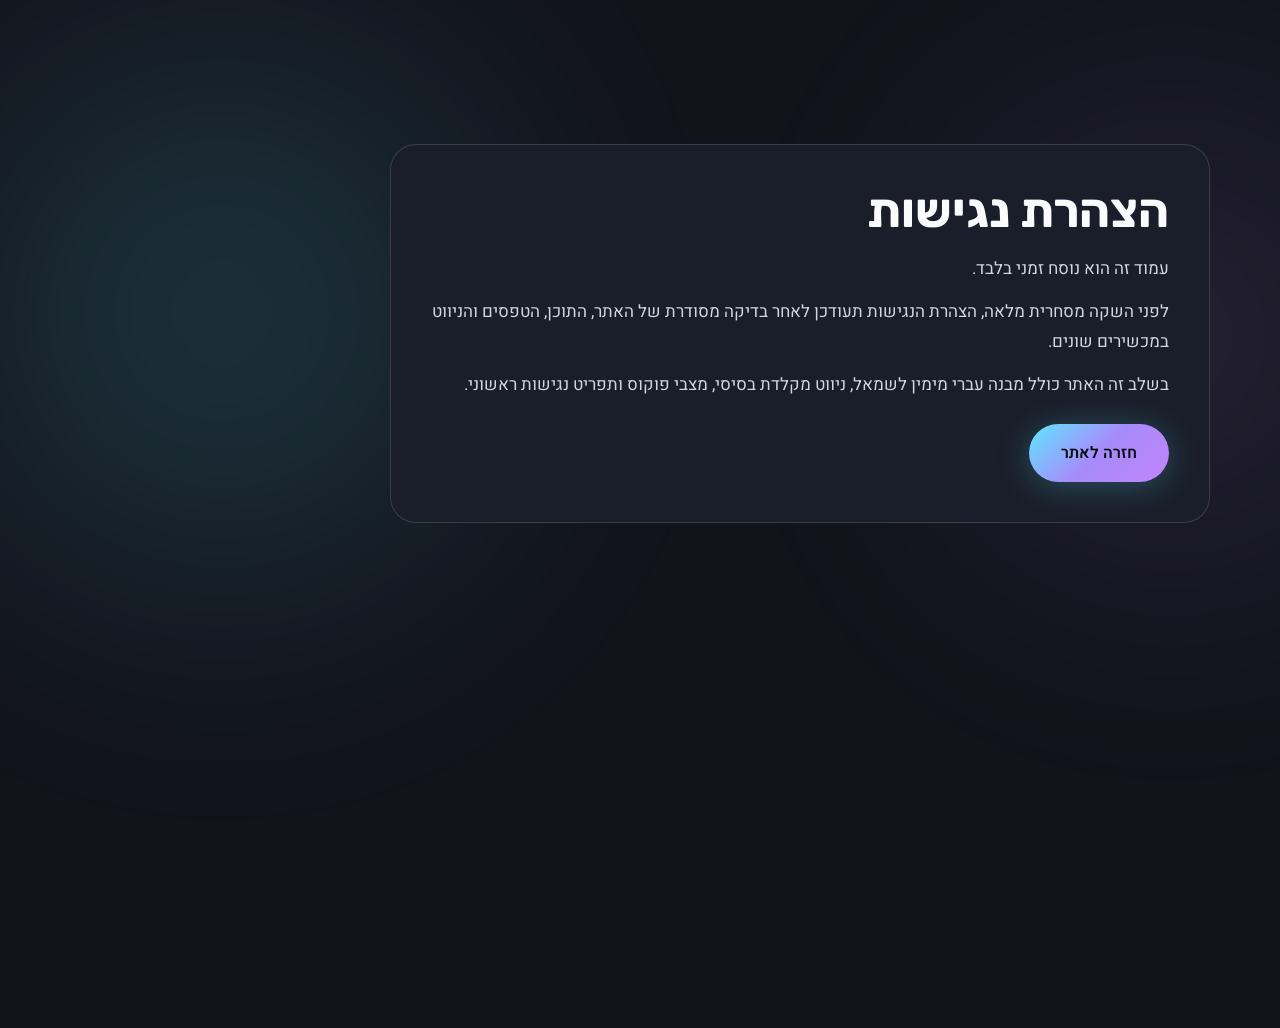
<file: accessibility.html>
<!DOCTYPE html>
<html lang="he" dir="rtl" data-whatsapp="972557128536">
<head>
  <meta charset="UTF-8" />
  <meta name="viewport" content="width=device-width, initial-scale=1.0" />
  <meta name="description" content="הצהרת נגישות זמנית של Mirox Labs" />
  <meta name="theme-color" content="#12141c" />
  <title>הצהרת נגישות | Mirox Labs</title>
  <link rel="icon" href="assets/nexora-logo-transparent.png" type="image/png" />
  <link rel="preconnect" href="https://fonts.googleapis.com" />
  <link rel="preconnect" href="https://fonts.gstatic.com" crossorigin />
  <link href="https://fonts.googleapis.com/css2?family=Heebo:wght@400;500;600;700&family=Rubik:wght@700;800;900&display=swap" rel="stylesheet" />
  <link rel="stylesheet" href="styles.css" />
</head>
<body>
  <div class="bg" aria-hidden="true">
    <div class="bg__gradient bg__gradient--hero"></div>
    <div class="bg__gradient bg__gradient--services"></div>
  </div>

  <main class="legal-page">
    <div class="shell">
      <article class="legal-card">
        <h1>הצהרת נגישות</h1>
        <p>עמוד זה הוא נוסח זמני בלבד.</p>
        <p>לפני השקה מסחרית מלאה, הצהרת הנגישות תעודכן לאחר בדיקה מסודרת של האתר, התוכן, הטפסים והניווט במכשירים שונים.</p>
        <p>בשלב זה האתר כולל מבנה עברי מימין לשמאל, ניווט מקלדת בסיסי, מצבי פוקוס ותפריט נגישות ראשוני.</p>
        <a class="btn btn--primary" href="index.html">חזרה לאתר</a>
      </article>
    </div>
  </main>
</body>
</html>
</file>
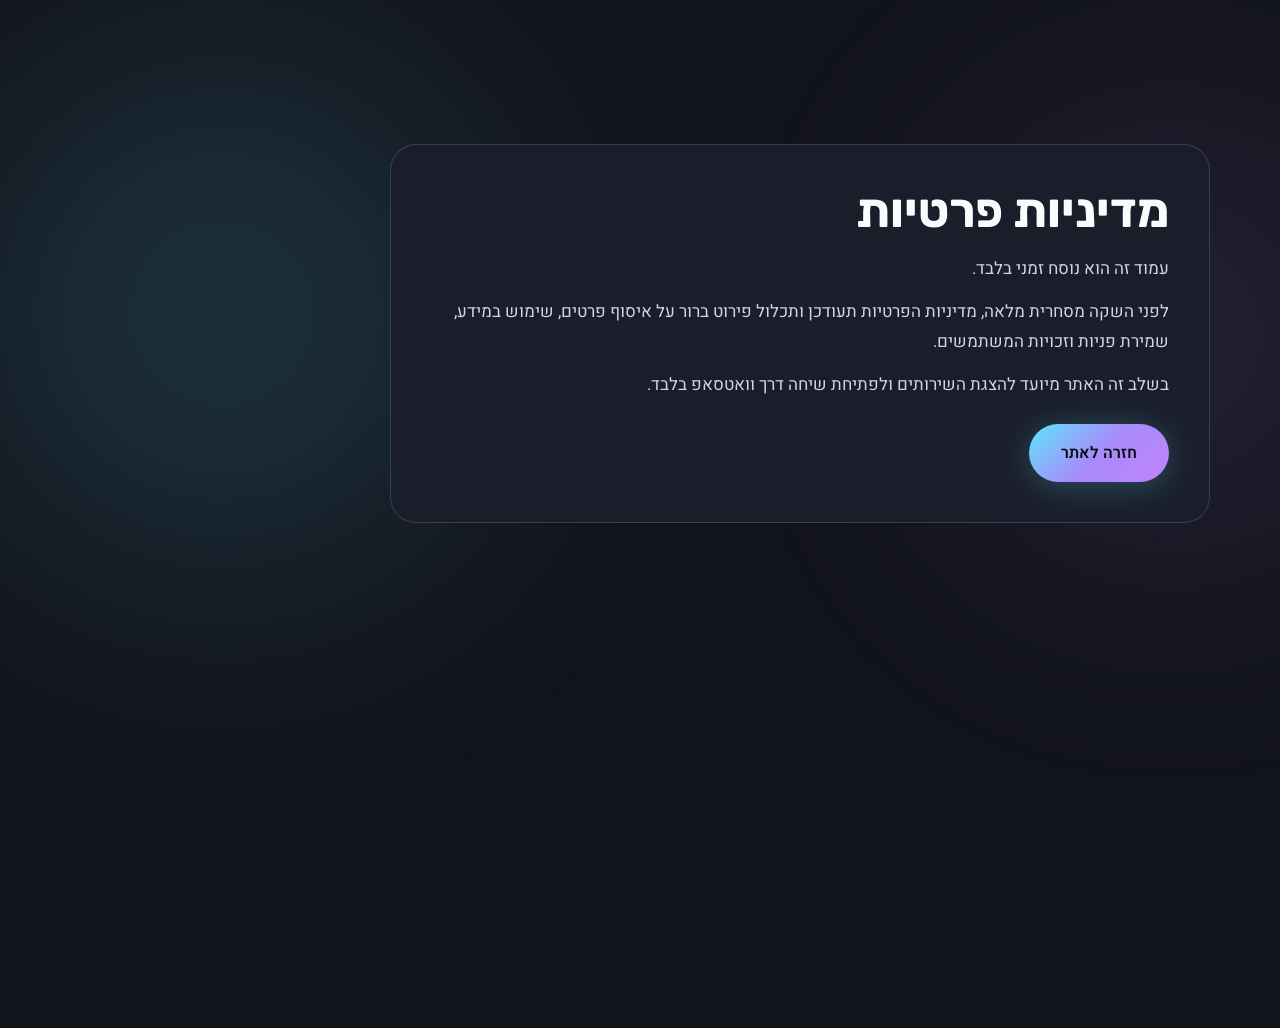
<file: privacy.html>
<!DOCTYPE html>
<html lang="he" dir="rtl" data-whatsapp="972557128536">
<head>
  <meta charset="UTF-8" />
  <meta name="viewport" content="width=device-width, initial-scale=1.0" />
  <meta name="description" content="מדיניות פרטיות זמנית של Mirox Labs" />
  <meta name="theme-color" content="#12141c" />
  <title>מדיניות פרטיות | Mirox Labs</title>
  <link rel="icon" href="assets/nexora-logo-transparent.png" type="image/png" />
  <link rel="preconnect" href="https://fonts.googleapis.com" />
  <link rel="preconnect" href="https://fonts.gstatic.com" crossorigin />
  <link href="https://fonts.googleapis.com/css2?family=Heebo:wght@400;500;600;700&family=Rubik:wght@700;800;900&display=swap" rel="stylesheet" />
  <link rel="stylesheet" href="styles.css" />
</head>
<body>
  <div class="bg" aria-hidden="true">
    <div class="bg__gradient bg__gradient--hero"></div>
    <div class="bg__gradient bg__gradient--services"></div>
  </div>

  <main class="legal-page">
    <div class="shell">
      <article class="legal-card">
        <h1>מדיניות פרטיות</h1>
        <p>עמוד זה הוא נוסח זמני בלבד.</p>
        <p>לפני השקה מסחרית מלאה, מדיניות הפרטיות תעודכן ותכלול פירוט ברור על איסוף פרטים, שימוש במידע, שמירת פניות וזכויות המשתמשים.</p>
        <p>בשלב זה האתר מיועד להצגת השירותים ולפתיחת שיחה דרך וואטסאפ בלבד.</p>
        <a class="btn btn--primary" href="index.html">חזרה לאתר</a>
      </article>
    </div>
  </main>
</body>
</html>
</file>
<file: styles.css>
:root {
  --bg: #12141c;
  --bg-alt: #1a1e2a;
  --bg-elevated: #222736;
  --line: rgba(255, 255, 255, 0.08);
  --line-strong: rgba(255, 255, 255, 0.14);
  --white: #fafbfc;
  --grey: #d2d6e2;
  --muted: #7a8090;
  --cyan: #5ee7ff;
  --purple: #c084fc;
  --grad: linear-gradient(135deg, #5ee7ff 0%, #a78bfa 50%, #c084fc 100%);
  --grad-soft: linear-gradient(135deg, rgba(94, 231, 255, 0.12), rgba(192, 132, 252, 0.1));
  --whatsapp: #25d366;
  --display: 'Rubik', 'Heebo', sans-serif;
  --body: 'Heebo', system-ui, sans-serif;
  --ease: cubic-bezier(0.16, 1, 0.3, 1);
  --r: 20px;
  --space-section: clamp(5rem, 10vw, 7rem);
}
*, *::before, *::after { box-sizing: border-box; margin: 0; padding: 0; }
html { scroll-behavior: smooth; scroll-padding-top: 6rem; -webkit-font-smoothing: antialiased; }
body {
  font-family: var(--body);
  font-weight: 400;
  font-size: 1.0625rem;
  background: var(--bg);
  color: var(--white);
  line-height: 1.65;
  overflow-x: hidden;
  direction: rtl;
  text-align: right;
  padding-bottom: 8rem;
}
body::before {
  content: '';
  position: fixed; inset: 0; z-index: -1; pointer-events: none;
  background-image:
    radial-gradient(circle at 20% 30%, rgba(94, 231, 255, .06) 0 1px, transparent 1px),
    radial-gradient(circle at 80% 65%, rgba(192, 132, 252, .05) 0 1px, transparent 1px);
  background-size: 120px 120px, 160px 160px;
  opacity: .45;
  animation: particlesDrift 24s linear infinite;
}
a { color: inherit; text-decoration: none; }
ul { list-style: none; }
img, svg { display: block; max-width: 100%; }
bdi { unicode-bidi: isolate; }
.nowrap { white-space: nowrap; }
.shell { width: min(1140px, 90vw); margin-inline: auto; }
@media (min-width: 1180px) {
  main > .section > .shell,
  main > .trust-bar > .shell,
  .footer > .shell {
    padding-right: 7.5rem;
  }
}
.sr-only {
  position: absolute; width: 1px; height: 1px; padding: 0; margin: -1px;
  overflow: hidden; clip: rect(0,0,0,0); white-space: nowrap; border: 0;
}
.skip-link {
  position: fixed; top: -100%; right: 1rem; z-index: 10001;
  padding: .75rem 1.25rem; background: var(--white); color: var(--bg);
  font-weight: 600; border-radius: 10px;
}
.skip-link:focus { top: 1rem; outline: 3px solid var(--cyan); }
:focus { outline: none; }
:focus-visible { outline: 2px solid var(--cyan); outline-offset: 3px; }

.scroll-progress {
  position: fixed; top: 0; right: 0; left: 0; height: 2px; z-index: 300;
  background: var(--grad); transform-origin: right; transform: scaleX(0);
}

.bg { position: fixed; inset: 0; z-index: -1; pointer-events: none; overflow: hidden; }
.bg__gradient { position: absolute; border-radius: 50%; filter: blur(100px); }
.bg__gradient--hero {
  width: 70vw; height: 70vw; max-width: 700px;
  top: -15%; left: -10%;
  background: radial-gradient(circle, rgba(94, 231, 255, 0.18), transparent 70%);
  animation: ambientDrift 14s var(--ease) infinite alternate;
}
.bg__gradient--services {
  width: 60vw; height: 60vw; max-width: 600px;
  bottom: 20%; right: -15%;
  background: radial-gradient(circle, rgba(192, 132, 252, 0.14), transparent 70%);
  animation: ambientDrift 18s var(--ease) infinite alternate-reverse;
}

/* ─── Nav ─── */
.nav {
  position: fixed; inset: 0 0 auto; z-index: 200;
  padding: 1.25rem 0; transition: .35s var(--ease);
}
.nav--on {
  background: rgba(18, 20, 28, 0.88);
  backdrop-filter: blur(20px);
  border-bottom: 1px solid var(--line);
}
.nav__row { display: flex; align-items: center; justify-content: space-between; gap: 2rem; }
.logo { display: flex; align-items: center; direction: ltr; flex-shrink: 0; }
.logo__img { height: 62px; width: auto; display: block; object-fit: contain; }
.logo__img--sm { height: 52px; }
@media (min-width: 769px) {
  .logo__img { height: 84px; }
}
.nav__menu { display: flex; align-items: center; gap: 2rem; }
.nav__list { display: flex; gap: 2.25rem; }
.nav__wa {
  display: inline-flex; align-items: center; gap: .45rem;
  padding: .55rem 1.1rem; font-size: .875rem; font-weight: 600;
  color: var(--white); background: rgba(255, 255, 255, 0.06);
  border: 1px solid var(--line-strong); border-radius: 100px;
  transition: background .25s, border-color .25s;
}
.nav__wa svg { color: #25d366; flex-shrink: 0; }
.nav__wa:hover { background: rgba(255, 255, 255, 0.09); border-color: rgba(37, 211, 102, 0.35); }
.nav__list a { font-size: 1rem; font-weight: 500; color: var(--grey); transition: color .25s; }
.nav__list a:hover, .nav__list a:focus-visible { color: var(--white); }
.nav__ham {
  display: none; background: 0; border: 0; cursor: pointer;
  flex-direction: column; gap: 7px; padding: 6px;
}
.nav__ham span { display: block; width: 24px; height: 2px; background: var(--white); border-radius: 2px; }

/* ─── Buttons (unified) ─── */
.btn {
  display: inline-flex; align-items: center; justify-content: center; gap: .5rem;
  padding: 1rem 2rem; font-family: var(--body); font-size: 1rem; font-weight: 600;
  border-radius: 100px; border: none; cursor: pointer;
  position: relative; overflow: hidden;
  transition: transform .3s var(--ease), box-shadow .3s, background .3s;
}
.btn::before {
  content: '';
  position: absolute; inset: 0;
  background: linear-gradient(110deg, transparent, rgba(255,255,255,.22), transparent);
  transform: translateX(120%);
  transition: transform .65s var(--ease);
  pointer-events: none;
}
.btn:hover::before { transform: translateX(-120%); }
.btn--sm { padding: .7rem 1.4rem; font-size: .9rem; }
.btn--lg { padding: 1.1rem 2.25rem; font-size: 1.05rem; }
.btn--full { width: 100%; }
.btn--primary {
  background: var(--grad); color: #0a0c12;
  box-shadow: 0 4px 32px rgba(94, 231, 255, 0.25);
}
.btn--primary:hover {
  transform: translateY(-2px);
  box-shadow: 0 8px 40px rgba(192, 132, 252, 0.35);
}
.btn--ghost {
  background: transparent; color: var(--white);
  border: 1px solid var(--line-strong);
}
.btn--ghost:hover {
  background: rgba(255, 255, 255, 0.05);
  border-color: rgba(255, 255, 255, 0.25);
}

/* ─── Hero ─── */
.hero {
  padding-top: clamp(7rem, 14vw, 9rem);
  padding-bottom: var(--space-section);
  min-height: 100svh;
  display: flex; align-items: center;
}
.hero__inner {
  display: grid; grid-template-columns: 1.05fr .95fr;
  gap: clamp(2.5rem, 6vw, 5rem); align-items: center;
}
.hero__eyebrow {
  font-size: .95rem; font-weight: 600; letter-spacing: .06em;
  color: var(--cyan); margin-bottom: 1.5rem;
}
.hero__title {
  display: flex; flex-direction: column; gap: .65rem;
  margin-bottom: 1.5rem;
}
.hero__line {
  display: block;
  font-family: var(--display);
  font-size: clamp(1.85rem, 4.2vw, 2.75rem);
  font-weight: 900; line-height: 1.2; letter-spacing: -.025em;
  color: var(--white);
}
.hero__line--accent {
  background: var(--grad);
  -webkit-background-clip: text; -webkit-text-fill-color: transparent;
  background-clip: text;
}
.hero__kw {
  display: block;
  font-family: var(--display);
  font-size: clamp(1.75rem, 4.2vw, 2.85rem);
  font-weight: 900; line-height: 1.15; letter-spacing: -.025em;
  color: var(--white);
}
.hero__kw--accent {
  background: var(--grad);
  -webkit-background-clip: text; -webkit-text-fill-color: transparent;
  background-clip: text;
}
.hero__accent {
  background: var(--grad);
  -webkit-background-clip: text; -webkit-text-fill-color: transparent;
  background-clip: text;
}
.hero__lead {
  font-size: clamp(1.1rem, 2vw, 1.3rem);
  color: var(--grey); line-height: 1.6;
  margin-bottom: 2.5rem; max-width: 28em;
}
.hero__actions { display: flex; gap: 1rem; flex-wrap: wrap; }

.trust-bar {
  padding: 1.35rem 0;
  background: var(--bg-alt);
  border-block: 1px solid var(--line);
}
.trust-bar__text {
  font-size: clamp(.95rem, 1.8vw, 1.1rem);
  font-weight: 500; color: var(--grey);
  text-align: center; line-height: 1.6;
  max-width: 38em; margin-inline: auto;
}

/* Hero visual */
.hero__visual { position: relative; }
.hero__frame { position: relative; padding: 1.5rem; }
.hero__frame-glow {
  position: absolute; inset: 0;
  background: var(--grad-soft); border-radius: calc(var(--r) + 8px);
  filter: blur(1px);
  animation: premiumPulse 4.8s var(--ease) infinite alternate;
}
.preview {
  position: relative; z-index: 1;
  background: var(--bg-elevated);
  border: 1px solid var(--line-strong);
  border-radius: var(--r);
  overflow: hidden;
  box-shadow: 0 32px 80px rgba(0, 0, 0, 0.4);
}
.preview__bar {
  display: flex; align-items: center; gap: 6px;
  padding: .85rem 1rem; background: rgba(0, 0, 0, 0.3);
  border-bottom: 1px solid var(--line);
}
.preview__bar span { width: 8px; height: 8px; border-radius: 50%; }
.preview__bar span:nth-child(1) { background: #ff6b6b; }
.preview__bar span:nth-child(2) { background: #ffd93d; }
.preview__bar span:nth-child(3) { background: #6bcb77; }
.preview__url {
  margin-inline-start: auto; font-size: .7rem; color: var(--muted);
  padding: .25rem .75rem; background: rgba(255,255,255,.04); border-radius: 6px;
}
.preview__body { padding: 2rem 1.75rem 2.25rem; }
.preview__headline {
  width: 75%; height: 14px; border-radius: 6px;
  background: linear-gradient(90deg, rgba(255,255,255,.15), rgba(255,255,255,.06));
  margin-bottom: .75rem;
}
.preview__sub {
  width: 55%; height: 10px; border-radius: 4px;
  background: rgba(255,255,255,.06); margin-bottom: 1.5rem;
}
.preview__cta {
  width: 120px; height: 36px; border-radius: 100px;
  background: var(--grad); margin-bottom: 2rem;
  opacity: .85;
}
.preview__cards { display: grid; grid-template-columns: repeat(3, 1fr); gap: .75rem; }
.preview__cards span {
  height: 72px; border-radius: 12px;
  background: rgba(255,255,255,.04); border: 1px solid var(--line);
}
.hero__badge {
  position: absolute; z-index: 2;
  padding: .6rem 1.1rem; font-size: .85rem; font-weight: 600;
  background: rgba(26, 30, 42, 0.9); backdrop-filter: blur(12px);
  border: 1px solid var(--line-strong); border-radius: 100px;
  box-shadow: 0 8px 24px rgba(0,0,0,.3);
  max-width: min(240px, 58vw);
  text-align: center;
  line-height: 1.35;
}
.hero__badge--1 { top: 0; left: -5%; }
.hero__badge--2 { bottom: 15%; right: -8%; }
.hero__badge--3 { bottom: 5%; left: 10%; color: var(--cyan); }

/* ─── Sections ─── */
.section { padding: var(--space-section) 0; position: relative; }
.section--compact { padding: clamp(2.25rem, 5vw, 3.5rem) 0; }
.section--alt {
  background: var(--bg-alt);
  border-block: 1px solid var(--line);
}
.section-head { margin-bottom: 3rem; }
.section-head--row {
  display: flex; align-items: baseline; justify-content: space-between;
  gap: 1.5rem; flex-wrap: wrap;
}
.section-head__title {
  font-family: var(--display);
  font-size: clamp(1.75rem, 3.5vw, 2.5rem);
  font-weight: 800; letter-spacing: -.02em; line-height: 1.15;
}
.section-head__sub {
  color: var(--grey);
  max-width: 42em;
  margin-top: .85rem;
  line-height: 1.65;
}
.section-head__link {
  font-size: .95rem; font-weight: 500; color: var(--grey);
  transition: color .25s;
}
.section-head__link:hover { color: var(--cyan); }
.section-cta {
  display: flex;
  justify-content: center;
  margin-top: clamp(1.75rem, 4vw, 2.75rem);
}

/* ─── Social proof ─── */
.proof__grid {
  display: grid; grid-template-columns: repeat(4, 1fr);
  gap: 1rem;
}
.proof__item {
  padding: 1.3rem;
  background: rgba(255,255,255,.035);
  border: 1px solid var(--line);
  border-radius: var(--r);
  position: relative; overflow: hidden;
}
.proof__item::before,
.why-card::before,
.result-card::before {
  content: '';
  position: absolute; inset: 0 0 auto; height: 1px;
  background: var(--grad); opacity: .45;
}
.proof__item strong {
  display: block;
  font-family: var(--display); font-size: clamp(1.55rem, 3vw, 2.15rem);
  line-height: 1; margin-bottom: .55rem;
  background: var(--grad);
  -webkit-background-clip: text; -webkit-text-fill-color: transparent;
  background-clip: text;
}
.proof__item span { color: var(--grey); font-size: .92rem; line-height: 1.45; }
.client-logos {
  display: flex; gap: .75rem; flex-wrap: wrap; justify-content: center;
  margin-top: 1.25rem;
}
.client-logos span {
  padding: .55rem 1rem;
  border: 1px solid var(--line);
  border-radius: 100px;
  color: var(--muted);
  background: rgba(255,255,255,.03);
  font-size: .9rem;
  line-height: 1.35;
  text-align: center;
}

/* ─── Why choose us ─── */
.why-grid {
  display: grid; grid-template-columns: repeat(3, 1fr);
  gap: 1rem;
}
.why-card,
.result-card,
.testimonial-card,
.faq-item {
  background: rgba(34, 39, 54, .76);
  border: 1px solid var(--line);
  border-radius: var(--r);
  position: relative; overflow: hidden;
  backdrop-filter: blur(14px);
}
.why-card {
  padding: 1.45rem;
  transition: transform .3s var(--ease), border-color .3s, box-shadow .3s;
}
.why-card:hover {
  transform: translateY(-4px);
  border-color: rgba(94,231,255,.26);
  box-shadow: 0 18px 45px rgba(0,0,0,.26);
}
.why-card__icon {
  display: inline-flex; margin-bottom: 1rem;
  font-family: var(--display); font-weight: 900; color: var(--cyan);
  letter-spacing: .08em;
}
.why-card h3,
.result-card h3,
.timeline__item h3 {
  font-family: var(--display);
  font-size: 1.08rem;
  line-height: 1.3;
  margin-bottom: .45rem;
}
.why-card p,
.result-card p,
.timeline__item p { color: var(--grey); font-size: .92rem; line-height: 1.55; }

/* ─── Service cards ─── */
.svc-cards {
  display: grid;
  grid-template-columns: repeat(4, 1fr);
  gap: 1rem;
}
.svc-card {
  padding: 1.5rem;
  background: var(--bg-elevated);
  border: 1px solid var(--line);
  border-radius: var(--r);
  position: relative; overflow: hidden;
  transition: border-color .3s, transform .3s var(--ease), box-shadow .3s;
}
.svc-card::before {
  content: '';
  position: absolute; inset: 0;
  background: linear-gradient(110deg, transparent 0%, rgba(255,255,255,.08) 42%, transparent 62%);
  transform: translateX(115%);
  transition: transform .65s var(--ease);
  pointer-events: none;
}
.svc-card:hover {
  border-color: rgba(94, 231, 255, 0.28);
  transform: translateY(-4px);
  box-shadow: 0 18px 45px rgba(0, 0, 0, .28);
}
.svc-card:hover::before { transform: translateX(-115%); }
.svc-card:hover .svc-card__icon {
  transform: translateY(-2px) scale(1.04);
  filter: drop-shadow(0 0 14px rgba(94, 231, 255, .35));
}
.svc-card__icon {
  width: 36px; height: 36px; margin-bottom: 1rem;
  color: var(--cyan);
  transition: transform .3s var(--ease), filter .3s;
}
.svc-card__icon svg { width: 100%; height: 100%; }
.svc-card h3 {
  font-family: var(--display);
  font-size: 1.05rem; font-weight: 700;
  margin-bottom: .4rem; line-height: 1.35; color: var(--white);
}
.svc-card p {
  font-size: .9rem; color: var(--grey); line-height: 1.55;
}

/* ─── Work grid ─── */
.work-grid {
  display: grid; grid-template-columns: repeat(3, 1fr);
  gap: 1.5rem;
}
.work-card {
  border-radius: var(--r); overflow: hidden;
  border: 1px solid var(--line);
  background: var(--bg-elevated);
  transition: transform .35s var(--ease), border-color .35s, box-shadow .35s;
}
.work-card:hover {
  transform: translateY(-4px);
  border-color: rgba(94, 231, 255, 0.25);
  box-shadow: 0 22px 60px rgba(0, 0, 0, .34);
}
.work-card__preview {
  padding: 1.25rem;
  background: rgba(0, 0, 0, 0.25);
  border-bottom: 1px solid var(--line);
  min-height: 200px;
  display: flex; align-items: center; justify-content: center;
  position: relative; overflow: hidden;
  transition: background .35s, box-shadow .35s;
}
.work-card__preview::before {
  content: '';
  position: absolute; inset: -30%;
  background: radial-gradient(circle at 30% 20%, rgba(94, 231, 255, .14), transparent 32%),
              radial-gradient(circle at 72% 70%, rgba(192, 132, 252, .12), transparent 36%);
  opacity: .75;
  animation: previewGlow 8s var(--ease) infinite alternate;
}
.work-card:hover .work-card__preview {
  background: rgba(0, 0, 0, 0.18);
}
.work-card__body { padding: 1.35rem 1.5rem 1.5rem; }
.work-card__tag {
  font-size: .8rem; font-weight: 600; color: var(--cyan);
  letter-spacing: .04em;
}
.work-card__body h3 {
  font-family: var(--display);
  font-size: 1.15rem; font-weight: 800;
  margin-top: .35rem; line-height: 1.3;
}
.work-card__body p {
  font-size: .9rem; color: var(--grey);
  margin-top: .4rem; line-height: 1.5;
}

/* Portfolio mockups */
.mock-device {
  width: 100%; max-width: 220px;
  border: 1px solid var(--line-strong);
  border-radius: 10px; overflow: hidden;
  background: var(--bg-alt);
  position: relative; z-index: 1;
  box-shadow: 0 18px 45px rgba(0, 0, 0, .28);
}
.mock-device__chrome {
  display: flex; align-items: center; gap: 4px;
  padding: .45rem .65rem; background: rgba(0,0,0,.35);
  border-bottom: 1px solid var(--line);
}
.mock-device__chrome span { width: 6px; height: 6px; border-radius: 50%; background: var(--muted); }
.mock-device__screen { padding: .85rem; }
.mock-site__nav { display: flex; gap: 4px; justify-content: center; margin-bottom: .55rem; }
.mock-site__nav i { width: 24px; height: 3px; border-radius: 10px; background: rgba(255,255,255,.12); }
.mock-site__title {
  font-size: .65rem; font-weight: 700; text-align: center;
  margin-bottom: .6rem; color: var(--white);
  letter-spacing: .08em;
}
.mock-site__hero {
  height: 44px; border-radius: 8px; margin-bottom: .65rem;
  background: linear-gradient(135deg, rgba(94,231,255,.2), rgba(192,132,252,.16)), rgba(255,255,255,.05);
  position: relative; overflow: hidden;
}
.mock-site__hero::before {
  content: '';
  position: absolute; inset: 0;
  background: linear-gradient(90deg, transparent, rgba(255,255,255,.18), transparent);
  animation: lightSweep 3.8s var(--ease) infinite;
}
.mock-site__blocks { display: grid; grid-template-columns: repeat(3,1fr); gap: 4px; margin-bottom: .6rem; }
.mock-site__blocks i {
  display: block; height: 32px; background: rgba(255,255,255,.05);
  border: 1px solid var(--line); border-radius: 4px;
  animation: blockBreath 3.4s ease-in-out infinite;
}
.mock-site__blocks i:nth-child(2) { animation-delay: .35s; }
.mock-site__blocks i:nth-child(3) { animation-delay: .7s; }
.mock-site__btn {
  font-size: .55rem; font-weight: 600; text-align: center;
  padding: .35rem; border-radius: 6px;
  background: var(--grad); color: #0a0c12;
}

.mock-brand { text-align: center; width: 100%; max-width: 200px; }
.mock-brand,
.mock-ad { position: relative; z-index: 1; }
.mock-brand__seal {
  width: 76px; height: 76px; margin: 0 auto -54px;
  border-radius: 50%;
  background: radial-gradient(circle, rgba(94,231,255,.22), transparent 65%);
  filter: blur(2px);
  animation: softFloat 4.5s var(--ease) infinite alternate;
}
.mock-brand__logo {
  width: 44px; height: 44px; margin: 0 auto .45rem;
  border-radius: 50%; background: var(--grad);
  font-family: var(--display); font-size: 1.1rem; font-weight: 900;
  display: flex; align-items: center; justify-content: center; color: #0a0c12;
  position: relative;
  box-shadow: 0 10px 26px rgba(94, 231, 255, .22);
}
.mock-brand__name { font-size: .72rem; font-weight: 700; margin-bottom: .5rem; letter-spacing: .08em; }
.mock-brand__colors { display: flex; justify-content: center; gap: 5px; margin-bottom: .55rem; }
.mock-brand__colors i { width: 16px; height: 16px; border-radius: 4px; }
.mock-brand__colors i:nth-child(1) { background: #1a1a22; }
.mock-brand__colors i:nth-child(2) { background: #c9a227; }
.mock-brand__colors i:nth-child(3) { background: #f0ebe3; }
.mock-brand__menu { display: flex; justify-content: center; gap: 5px; }
.mock-brand__menu span {
  font-size: .52rem; padding: .28rem .55rem;
  border: 1px solid var(--line); border-radius: 4px; color: var(--grey);
}

.mock-ad {
  width: 100%; max-width: 190px;
  border: 1px solid var(--line-strong); border-radius: 8px;
  overflow: hidden; background: var(--bg-alt);
  box-shadow: 0 18px 45px rgba(0, 0, 0, .3);
}
.mock-ad__image {
  height: 78px;
  background: linear-gradient(145deg, #2a3040, #1a2030);
  position: relative; overflow: hidden;
}
.mock-ad__image::before {
  content: '';
  position: absolute; inset: 0;
  background: linear-gradient(110deg, transparent 0%, rgba(94,231,255,.24) 48%, transparent 68%);
  animation: lightSweep 4.2s var(--ease) infinite;
}
.mock-ad__content { padding: .55rem; }
.mock-ad__content strong { display: block; font-size: .58rem; margin-bottom: .15rem; }
.mock-ad__content span { font-size: .52rem; color: var(--muted); }
.mock-ad__btn {
  margin-top: .45rem; font-size: .52rem; font-weight: 600;
  text-align: center; padding: .28rem;
  background: #1877f2; color: #fff; border-radius: 4px;
}

/* ─── Showcase loops ─── */
.showcase-strip {
  display: grid; grid-template-columns: repeat(4, 1fr);
  gap: 1rem;
}
.showcase-loop {
  min-height: 210px;
  padding: 1rem;
  border: 1px solid var(--line);
  border-radius: calc(var(--r) + 4px);
  background: linear-gradient(145deg, rgba(255,255,255,.055), rgba(255,255,255,.025));
  position: relative; overflow: hidden;
  box-shadow: 0 20px 55px rgba(0,0,0,.24);
}
.showcase-loop::before {
  content: '';
  position: absolute; inset: -40%;
  background: radial-gradient(circle, rgba(94,231,255,.16), transparent 34%);
  animation: previewGlow 8s var(--ease) infinite alternate;
}
.showcase-loop span {
  position: relative; z-index: 1;
  font-family: var(--display); font-weight: 800; color: var(--white);
}
.showcase-loop--ui i {
  position: relative; z-index: 1; display: block;
  height: 28px; margin-top: .8rem; border-radius: 10px;
  background: rgba(255,255,255,.08);
  animation: blockBreath 3s ease-in-out infinite;
}
.showcase-loop--ui i:nth-of-type(2) { width: 70%; animation-delay: .3s; }
.showcase-loop--ui i:nth-of-type(3) { width: 86%; animation-delay: .6s; }
.showcase-loop--video b {
  position: absolute; inset: auto 1.25rem 1.25rem;
  height: 96px; border-radius: 18px;
  background: linear-gradient(135deg, rgba(94,231,255,.22), rgba(192,132,252,.16));
  overflow: hidden;
}
.showcase-loop--video b::after {
  content: '';
  position: absolute; inset: 0;
  background: linear-gradient(90deg, transparent, rgba(255,255,255,.2), transparent);
  animation: lightSweep 3.4s var(--ease) infinite;
}
.showcase-loop--ai i {
  position: absolute; width: 10px; height: 10px; border-radius: 50%;
  background: var(--cyan); opacity: .55;
  animation: softFloat 3.8s var(--ease) infinite alternate;
}
.showcase-loop--ai i:nth-of-type(1) { top: 36%; right: 22%; }
.showcase-loop--ai i:nth-of-type(2) { top: 62%; right: 48%; animation-delay: .4s; }
.showcase-loop--ai i:nth-of-type(3) { top: 42%; right: 70%; animation-delay: .8s; }
.showcase-loop--ai i:nth-of-type(4) { top: 72%; right: 25%; animation-delay: 1.2s; }
.showcase-loop--brand b {
  position: absolute; width: 72px; height: 72px;
  border-radius: 22px;
  background: var(--grad);
  opacity: .85;
  transform: rotate(12deg);
  animation: softFloat 4.2s var(--ease) infinite alternate;
}
.showcase-loop--brand b:nth-of-type(1) { right: 20%; bottom: 24%; }
.showcase-loop--brand b:nth-of-type(2) {
  right: 47%; bottom: 18%; width: 46px; height: 46px;
  opacity: .32; animation-delay: .6s;
}

/* Extra work mockups */
.human-shot,
.campaign-board,
.identity-stack {
  position: relative; z-index: 1;
  width: 100%; max-width: 210px; min-height: 160px;
  border: 1px solid var(--line-strong);
  border-radius: 18px;
  background: rgba(18,20,28,.72);
  overflow: hidden;
  box-shadow: 0 18px 45px rgba(0,0,0,.28);
}
.human-shot::before {
  content: '';
  position: absolute; inset: 0;
  background: radial-gradient(circle at 70% 25%, rgba(192,132,252,.22), transparent 34%),
              radial-gradient(circle at 28% 72%, rgba(94,231,255,.18), transparent 38%);
}
.human-shot__person {
  position: absolute; right: 34px; bottom: 18px;
  width: 54px; height: 82px; border-radius: 28px 28px 14px 14px;
  background: linear-gradient(180deg, #d8dbe8, #5b647a);
  opacity: .86;
}
.human-shot__person::before {
  content: '';
  position: absolute; top: -30px; right: 10px;
  width: 34px; height: 34px; border-radius: 50%;
  background: #d6c1ad;
}
.human-shot__phone {
  position: absolute; left: 34px; bottom: 24px;
  width: 58px; height: 104px; border-radius: 14px;
  border: 2px solid rgba(255,255,255,.2);
  background: linear-gradient(160deg, rgba(94,231,255,.16), rgba(192,132,252,.14));
  animation: softFloat 4s var(--ease) infinite alternate;
}
.human-shot__caption {
  position: absolute; top: 16px; right: 16px;
  color: var(--cyan); font-size: .7rem; font-weight: 800;
}
.campaign-board {
  padding: 1.25rem;
}
.campaign-board span { color: var(--muted); font-size: .75rem; }
.campaign-board strong {
  display: block; font-family: var(--display); font-size: 2.2rem;
  margin: .2rem 0 1rem; color: var(--white);
}
.campaign-board i {
  display: block; height: 12px; margin-top: .55rem; border-radius: 20px;
  background: var(--grad); opacity: .7;
  animation: blockBreath 3.4s ease-in-out infinite;
}
.campaign-board i:nth-of-type(2) { width: 72%; animation-delay: .3s; }
.campaign-board i:nth-of-type(3) { width: 48%; animation-delay: .6s; }
.identity-stack {
  display: grid; place-items: center;
}
.identity-stack span {
  position: absolute; width: 98px; height: 68px; border-radius: 16px;
  border: 1px solid var(--line-strong);
  background: rgba(255,255,255,.06);
  transform: rotate(-8deg);
  animation: softFloat 4.6s var(--ease) infinite alternate;
}
.identity-stack span:nth-child(2) { transform: rotate(5deg); background: rgba(94,231,255,.1); animation-delay: .4s; }
.identity-stack span:nth-child(3) { transform: rotate(14deg); background: rgba(192,132,252,.12); animation-delay: .8s; }
.identity-stack strong {
  position: relative; z-index: 2;
  font-family: var(--display); font-size: .78rem; letter-spacing: .1em;
}

/* ─── Results, process, testimonials, FAQ ─── */
.results-grid {
  display: grid; grid-template-columns: repeat(4, 1fr);
  gap: 1rem;
}
.result-card { padding: 1.45rem; }
.result-card strong {
  display: block; color: var(--cyan);
  font-family: var(--display); font-size: .85rem; letter-spacing: .12em;
  margin-bottom: 1rem;
}
.timeline {
  display: grid; grid-template-columns: repeat(4, 1fr);
  gap: 1rem; position: relative;
}
.timeline::before {
  content: '';
  position: absolute; top: 2.1rem; right: 8%; left: 8%; height: 1px;
  background: linear-gradient(90deg, transparent, rgba(94,231,255,.45), rgba(192,132,252,.35), transparent);
}
.timeline__item {
  position: relative; z-index: 1;
  padding: 1.45rem;
  background: rgba(255,255,255,.035);
  border: 1px solid var(--line);
  border-radius: var(--r);
  transition: transform .3s var(--ease), border-color .3s;
}
.timeline__item:hover { transform: translateY(-4px); border-color: rgba(94,231,255,.26); }
.timeline__item span {
  display: inline-grid; place-items: center;
  width: 42px; height: 42px; margin-bottom: 1rem;
  border-radius: 50%;
  background: var(--grad); color: #0a0c12;
  font-family: var(--display); font-weight: 900;
}
.testimonial-grid {
  display: grid; grid-template-columns: repeat(3, 1fr);
  gap: 1rem;
}
.testimonial-card {
  padding: 1rem;
  transition: transform .3s var(--ease), border-color .3s, box-shadow .3s;
}
.testimonial-card:hover {
  transform: translateY(-4px);
  border-color: rgba(192,132,252,.26);
  box-shadow: 0 18px 45px rgba(0,0,0,.26);
}
.testimonial-card__media {
  min-height: 150px; border-radius: 16px;
  display: grid; place-items: center;
  background: radial-gradient(circle at 65% 25%, rgba(94,231,255,.22), transparent 36%),
              linear-gradient(145deg, rgba(255,255,255,.08), rgba(255,255,255,.03));
  border: 1px solid var(--line);
  color: var(--grey); font-weight: 700;
  margin-bottom: 1rem;
  position: relative; overflow: hidden;
}
.testimonial-card__media--video::before {
  content: '';
  width: 48px; height: 48px; border-radius: 50%;
  background: rgba(255,255,255,.12);
  border: 1px solid rgba(255,255,255,.22);
  position: absolute;
}
.testimonial-card blockquote {
  color: var(--white);
  font-size: 1rem;
  line-height: 1.55;
  margin-bottom: 1rem;
}
.testimonial-card__person {
  display: flex; align-items: center; gap: .8rem;
}
.testimonial-card__avatar {
  width: 42px; height: 42px; border-radius: 50%;
  background: linear-gradient(135deg, rgba(94,231,255,.32), rgba(192,132,252,.28));
  border: 1px solid var(--line-strong);
  flex-shrink: 0;
}
.testimonial-card__person strong { display: block; line-height: 1.2; }
.testimonial-card__person small { color: var(--muted); }
.faq__inner {
  display: grid; grid-template-columns: .75fr 1.25fr;
  gap: clamp(2rem, 5vw, 4rem); align-items: start;
}
.faq-list { display: grid; gap: .75rem; }
.faq-item {
  padding: 0;
}
.faq-item summary {
  list-style: none;
  cursor: pointer;
  padding: 1.15rem 1.25rem;
  font-weight: 800;
  display: flex; align-items: center; justify-content: space-between; gap: .75rem;
  white-space: nowrap;
  font-size: clamp(.92rem, 2.8vw, 1rem);
}
.faq-question-text {
  display: inline-block;
  min-width: 0;
  white-space: nowrap;
}
.faq-item summary::-webkit-details-marker { display: none; }
.faq-item summary::after {
  content: '+';
  color: var(--cyan);
  font-size: 1.25rem;
  line-height: 1;
  transition: transform .25s;
  flex-shrink: 0;
}
.faq-item[open] summary::after { transform: rotate(45deg); }
.faq-item p {
  color: var(--grey);
  padding: 0 1.25rem 1.2rem;
  line-height: 1.65;
  animation: faqOpen .3s var(--ease);
}

/* ─── Trust strip ─── */
.trust__inner {
  display: flex; align-items: center; justify-content: space-between;
  gap: 2rem; flex-wrap: wrap;
}
.trust__text {
  font-size: clamp(1.1rem, 2vw, 1.35rem);
  font-weight: 500; color: var(--grey);
  max-width: 36em; line-height: 1.5;
}

/* ─── Contact ─── */
.contact__panel {
  display: grid; grid-template-columns: .85fr 1.15fr;
  gap: clamp(2rem, 5vw, 4rem);
  padding: clamp(2rem, 5vw, 3.5rem);
  background: var(--bg-alt);
  border: 1px solid var(--line-strong);
  border-radius: calc(var(--r) + 6px);
  position: relative; overflow: hidden;
}
.contact__panel::before {
  content: ''; position: absolute; top: 0; right: 0; left: 0; height: 1px;
  background: var(--grad); opacity: .5;
}
.contact__sub { color: var(--grey); margin-top: .5rem; font-size: .95rem; }
.contact__phone { margin-top: .85rem; }
.contact__phone a {
  font-family: var(--display); font-size: 1.75rem; font-weight: 800;
  background: var(--grad);
  -webkit-background-clip: text; -webkit-text-fill-color: transparent;
  background-clip: text;
}
.lead-form fieldset { border: none; padding: 0; }
.lead-form__row { display: grid; grid-template-columns: 1fr 1fr; gap: 1rem; }
.field { margin-bottom: 1rem; }
.field label {
  display: block; font-size: .9rem; font-weight: 600;
  margin-bottom: .4rem; color: var(--grey);
}
.field input, .field select, .field textarea {
  width: 100%; padding: 1rem 1.1rem;
  background: rgba(255, 255, 255, 0.04);
  border: 1px solid var(--line);
  border-radius: 12px; color: var(--white);
  font-family: var(--body); font-size: 1rem;
  transition: border-color .25s, box-shadow .25s;
}
.field input::placeholder, .field textarea::placeholder { color: var(--muted); }
.field input:focus-visible, .field select:focus-visible, .field textarea:focus-visible {
  border-color: rgba(94, 231, 255, 0.4);
  box-shadow: 0 0 0 3px rgba(94, 231, 255, 0.1);
}
.field__err { display: block; min-height: 1.1rem; font-size: .8rem; color: #f87171; margin-top: .25rem; }
.field--hp { position: absolute; left: -9999px; opacity: 0; height: 0; }
.lead-form__note { margin-top: .85rem; font-size: .85rem; color: var(--muted); }

/* ─── Footer ─── */
.footer {
  padding: 4rem 0 8.5rem;
  border-top: 1px solid var(--line);
  background: var(--bg-alt);
}
.footer__grid {
  display: grid;
  grid-template-columns: 1.4fr repeat(3, 1fr);
  gap: clamp(1.5rem, 4vw, 3rem);
  margin-bottom: 2.5rem;
}
.footer__brand p {
  color: var(--grey);
  max-width: 28em;
  margin-top: 1rem;
  line-height: 1.65;
}
.footer__col {
  display: flex; flex-direction: column; gap: .65rem;
}
.footer__col h2 {
  font-family: var(--display);
  font-size: 1rem;
  margin-bottom: .35rem;
  color: var(--white);
}
.footer__col a {
  font-size: .95rem; color: var(--grey); transition: color .25s, transform .25s;
}
.footer__col a:hover {
  color: var(--white);
  transform: translateX(-3px);
}
.footer__social {
  display: flex; gap: .6rem; flex-wrap: wrap;
  margin-top: .45rem;
}
.footer__social a {
  padding: .45rem .75rem;
  border: 1px solid var(--line);
  border-radius: 100px;
  background: rgba(255,255,255,.03);
}
.footer__bar {
  display: flex; justify-content: space-between; gap: 1rem; flex-wrap: wrap;
  padding-top: 1.5rem; border-top: 1px solid var(--line);
  font-size: .85rem; color: var(--muted);
  padding-right: 0;
}

/* ─── Simple legal pages ─── */
.legal-page {
  min-height: 100svh;
  padding: clamp(7rem, 12vw, 9rem) 0 clamp(4rem, 8vw, 6rem);
}
.legal-card {
  max-width: 820px;
  padding: clamp(1.5rem, 4vw, 2.5rem);
  background: var(--bg-alt);
  border: 1px solid var(--line-strong);
  border-radius: calc(var(--r) + 6px);
}
.legal-card h1 {
  font-family: var(--display);
  font-size: clamp(2rem, 5vw, 3rem);
  line-height: 1.1;
  margin-bottom: 1rem;
}
.legal-card p {
  color: var(--grey);
  line-height: 1.75;
  margin-top: .85rem;
}
.legal-card .btn { margin-top: 1.5rem; }

/* ─── Accessibility ─── */
html.a11y-font body { font-size: 1.18rem; }
html.a11y-contrast {
  --bg: #05070d;
  --bg-alt: #080b12;
  --bg-elevated: #101522;
  --line: rgba(255, 255, 255, 0.22);
  --line-strong: rgba(255, 255, 255, 0.38);
  --white: #ffffff;
  --grey: #f0f3ff;
  --muted: #d6dcf2;
}
html.a11y-links a:not(.btn):not(.logo):not(.wa-fab):not(.a11y__toggle) {
  text-decoration: underline;
  text-decoration-thickness: 2px;
  text-underline-offset: .2em;
}
html.a11y-reduced-motion *,
html.a11y-reduced-motion *::before,
html.a11y-reduced-motion *::after {
  animation: none !important;
  transition: none !important;
  scroll-behavior: auto !important;
}
.a11y {
  position: fixed; right: 1.5rem; bottom: 5.5rem; z-index: 260;
  display: flex; flex-direction: column; align-items: flex-end; gap: .75rem;
}
.a11y__toggle {
  min-width: 56px; height: 56px; padding: 0 1rem;
  border: 1px solid var(--line-strong); border-radius: 100px;
  background: rgba(250, 251, 252, 0.96); color: #0a0c12;
  font-family: var(--body); font-size: .92rem; font-weight: 800;
  cursor: pointer; box-shadow: 0 8px 30px rgba(0, 0, 0, .28);
}
.a11y__panel {
  width: min(280px, calc(100vw - 2rem));
  padding: 1rem;
  background: rgba(18, 20, 28, .96);
  border: 1px solid var(--line-strong);
  border-radius: 18px;
  box-shadow: 0 18px 50px rgba(0, 0, 0, .42);
  backdrop-filter: blur(18px);
}
.a11y__title {
  font-family: var(--display); font-size: 1rem; line-height: 1.3;
  margin-bottom: .75rem;
}
.a11y__option,
.a11y__reset {
  width: 100%; min-height: 44px;
  display: flex; align-items: center; justify-content: center;
  margin-top: .5rem; padding: .75rem .9rem;
  border-radius: 12px; border: 1px solid var(--line);
  background: rgba(255, 255, 255, .05); color: var(--white);
  font-family: var(--body); font-size: .95rem; font-weight: 600;
  cursor: pointer;
}
.a11y__option[aria-pressed="true"] {
  border-color: rgba(94, 231, 255, .55);
  background: rgba(94, 231, 255, .14);
}
.a11y__reset {
  color: var(--grey);
  background: transparent;
}

/* ─── WhatsApp FAB ─── */
.wa-fab {
  position: fixed; bottom: 1.5rem; left: 1.5rem; z-index: 250;
  width: 56px; height: 56px; border-radius: 50%;
  background: var(--whatsapp); color: #fff;
  display: flex; align-items: center; justify-content: center;
  box-shadow: 0 6px 28px rgba(37, 211, 102, 0.4);
  transition: transform .35s var(--ease);
}
.wa-fab:hover { transform: scale(1.08); }

/* ─── Reveal ─── */
.reveal { opacity: 0; transform: translateY(24px); transition: opacity .7s var(--ease), transform .7s var(--ease); }
.reveal--on { opacity: 1; transform: translateY(0); }
.reveal--1 { transition-delay: .08s; }
.reveal--2 { transition-delay: .16s; }

@keyframes ambientDrift {
  from { transform: translate3d(0, 0, 0) scale(1); opacity: .82; }
  to { transform: translate3d(2.5rem, 1.5rem, 0) scale(1.06); opacity: 1; }
}
@keyframes premiumPulse {
  from { opacity: .75; transform: scale(.995); }
  to { opacity: 1; transform: scale(1.015); }
}
@keyframes previewGlow {
  from { transform: translate3d(-1rem, -.5rem, 0) rotate(0deg); }
  to { transform: translate3d(1rem, .5rem, 0) rotate(4deg); }
}
@keyframes lightSweep {
  from { transform: translateX(120%); opacity: 0; }
  35% { opacity: 1; }
  to { transform: translateX(-120%); opacity: 0; }
}
@keyframes blockBreath {
  0%, 100% { opacity: .55; }
  50% { opacity: 1; }
}
@keyframes softFloat {
  from { transform: translateY(0) scale(1); opacity: .75; }
  to { transform: translateY(-4px) scale(1.05); opacity: 1; }
}
@keyframes particlesDrift {
  from { background-position: 0 0, 0 0; }
  to { background-position: 120px 120px, -160px 160px; }
}
@keyframes faqOpen {
  from { opacity: 0; transform: translateY(-6px); filter: blur(4px); }
  to { opacity: 1; transform: translateY(0); filter: blur(0); }
}

/* ─── Responsive ─── */
@media (max-width: 1024px) {
  .hero__inner, .contact__panel { grid-template-columns: 1fr; }
  .svc-cards { grid-template-columns: repeat(2, 1fr); }
  .work-grid, .testimonial-grid, .why-grid, .results-grid, .timeline, .showcase-strip { grid-template-columns: repeat(2, 1fr); }
  .proof__grid { grid-template-columns: repeat(2, 1fr); }
  .faq__inner, .footer__grid { grid-template-columns: 1fr; }
  .hero__visual { max-width: 480px; margin-inline: auto; order: -1; }
  .hero { min-height: auto; }
  .timeline::before { display: none; }
}
@media (max-width: 768px) {
  body { padding-bottom: 9.5rem; }
  .nav__menu { display: none; }
  .nav__ham { display: flex; }
  .nav--open .nav__menu {
    display: flex; flex-direction: column; align-items: stretch;
    position: absolute; top: 100%; left: 0; right: 0;
    background: rgba(18, 20, 28, 0.98); backdrop-filter: blur(20px);
    padding: 1.5rem; border-bottom: 1px solid var(--line);
  }
  .nav--open .nav__list { flex-direction: column; gap: 1.25rem; width: 100%; }
  .nav--open .nav__wa { justify-content: center; width: 100%; margin-top: .5rem; }
  .svc-cards,
  .work-grid,
  .testimonial-grid,
  .why-grid,
  .results-grid,
  .timeline,
  .showcase-strip,
  .proof__grid { grid-template-columns: 1fr; }
  .lead-form__row { grid-template-columns: 1fr; }
  .hero__actions { flex-direction: column; }
  .hero__actions .btn { width: 100%; }
  .trust__inner { flex-direction: column; align-items: flex-start; }
  .hero__badge--1 { left: 0; top: -.35rem; }
  .hero__badge--2 { right: 0; bottom: 18%; }
  .hero__badge--3 { left: 0; bottom: -.35rem; }
  .a11y { right: 1rem; bottom: 5.5rem; }
  .a11y__toggle { height: 52px; min-width: 52px; padding: 0 .85rem; }
  .wa-fab { left: 1rem; bottom: 1rem; width: 52px; height: 52px; }
  .footer { padding-bottom: 9rem; }
  .footer__bar { flex-direction: column; padding-left: 4.75rem; }
}
@media (max-width: 480px) {
  .shell { width: min(100% - 1.5rem, 1140px); }
  .nav { padding: .8rem 0; }
  .logo__img { height: 52px; }
  .hero {
    padding-top: 6.5rem;
    padding-bottom: clamp(3.5rem, 14vw, 5rem);
  }
  .hero__inner { gap: 2rem; }
  .hero__kw { font-size: clamp(1.55rem, 9vw, 2.15rem); }
  .hero__lead { font-size: 1.02rem; max-width: none; }
  .hero__frame { padding: .8rem; }
  .preview__body { padding: 1.35rem 1rem 1.6rem; }
  .preview__cards { gap: .5rem; }
  .preview__cards span { height: 56px; }
  .hero__badge {
    font-size: .76rem;
    padding: .5rem .8rem;
    max-width: 46vw;
  }
  .client-logos { justify-content: flex-start; }
  .client-logos span { width: 100%; }
  .section { padding: clamp(3.75rem, 14vw, 5rem) 0; }
  .section-head { margin-bottom: 2rem; }
  .section-head__title { font-size: clamp(1.65rem, 8vw, 2.15rem); }
  .btn { min-height: 48px; padding: .95rem 1.35rem; }
  .contact__panel { padding: 1.25rem; border-radius: 18px; }
  .footer { padding-bottom: 9.5rem; }
  .a11y__panel { max-height: min(70vh, 430px); overflow: auto; }
}
@media (prefers-reduced-motion: reduce) {
  *, *::before, *::after { animation-duration: .01ms !important; transition-duration: .01ms !important; }
  .reveal { opacity: 1; transform: none; }
  html { scroll-behavior: auto; }
}
</file>
